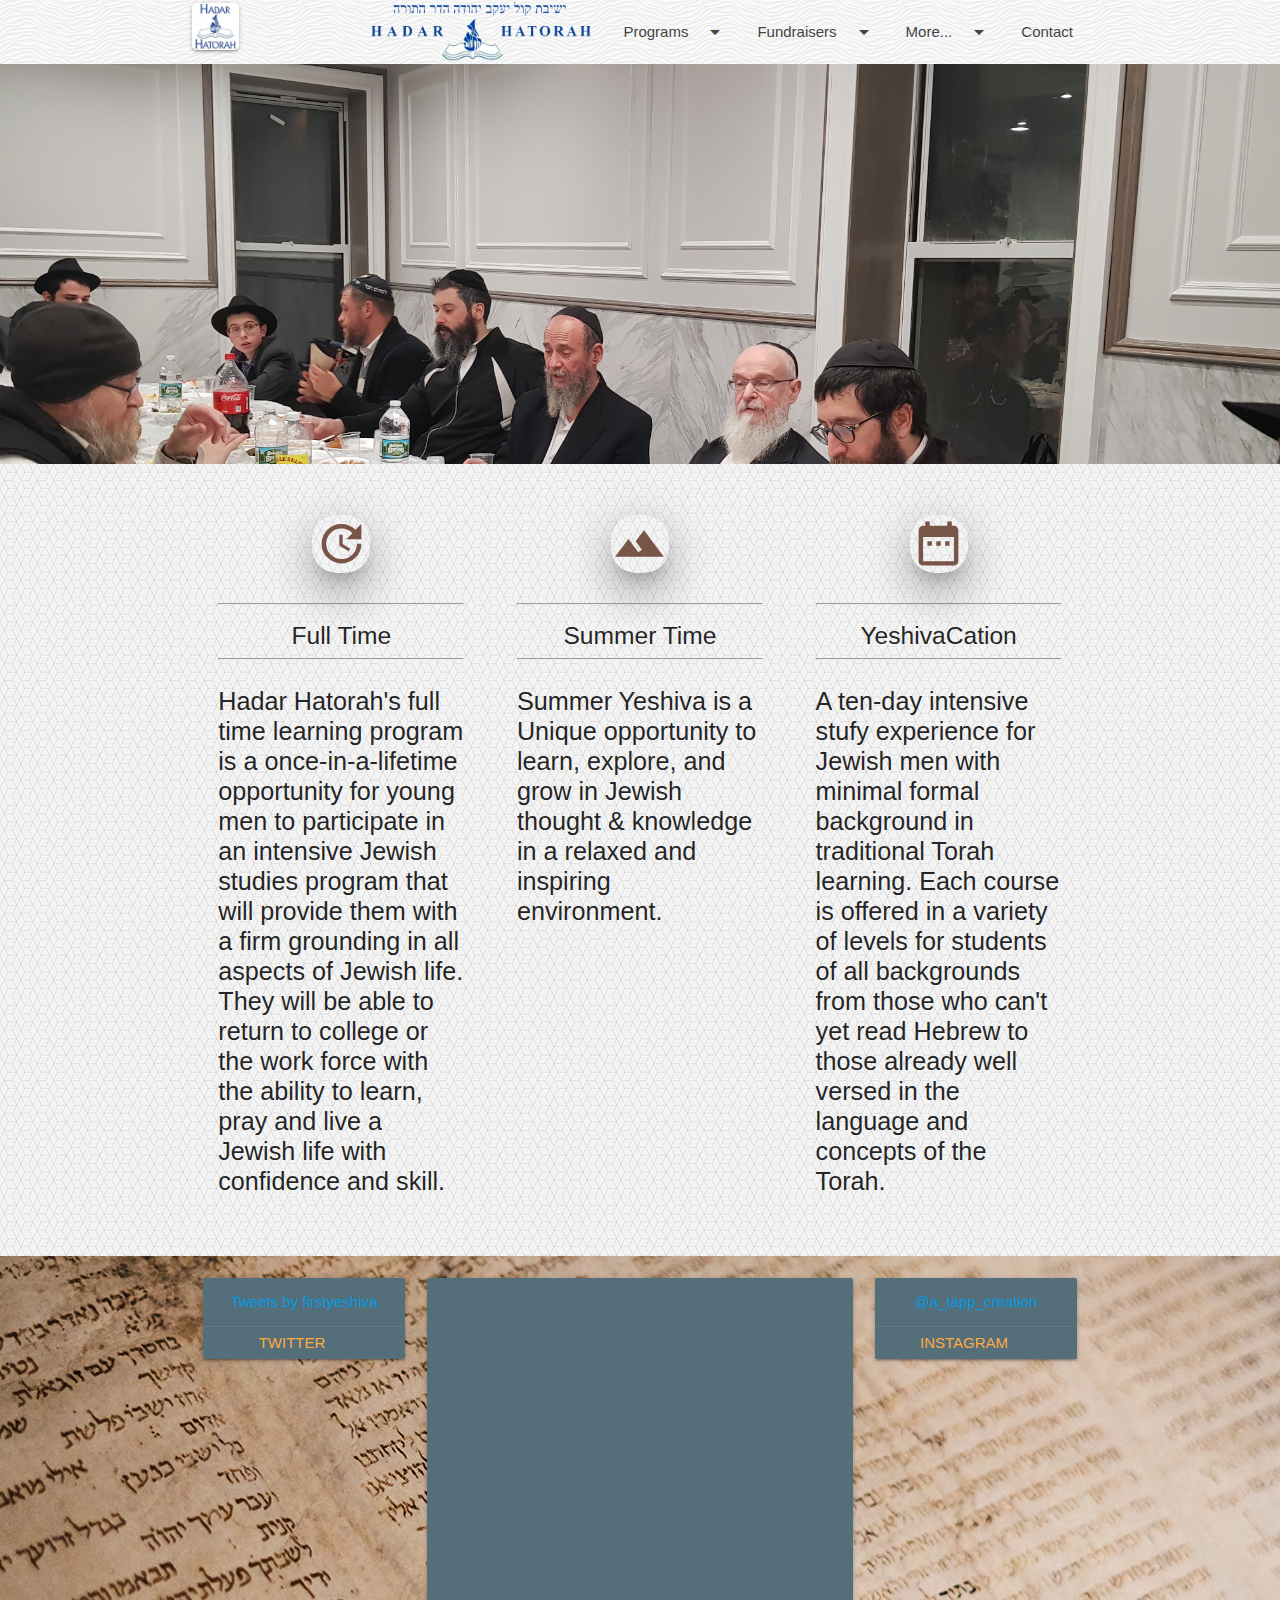
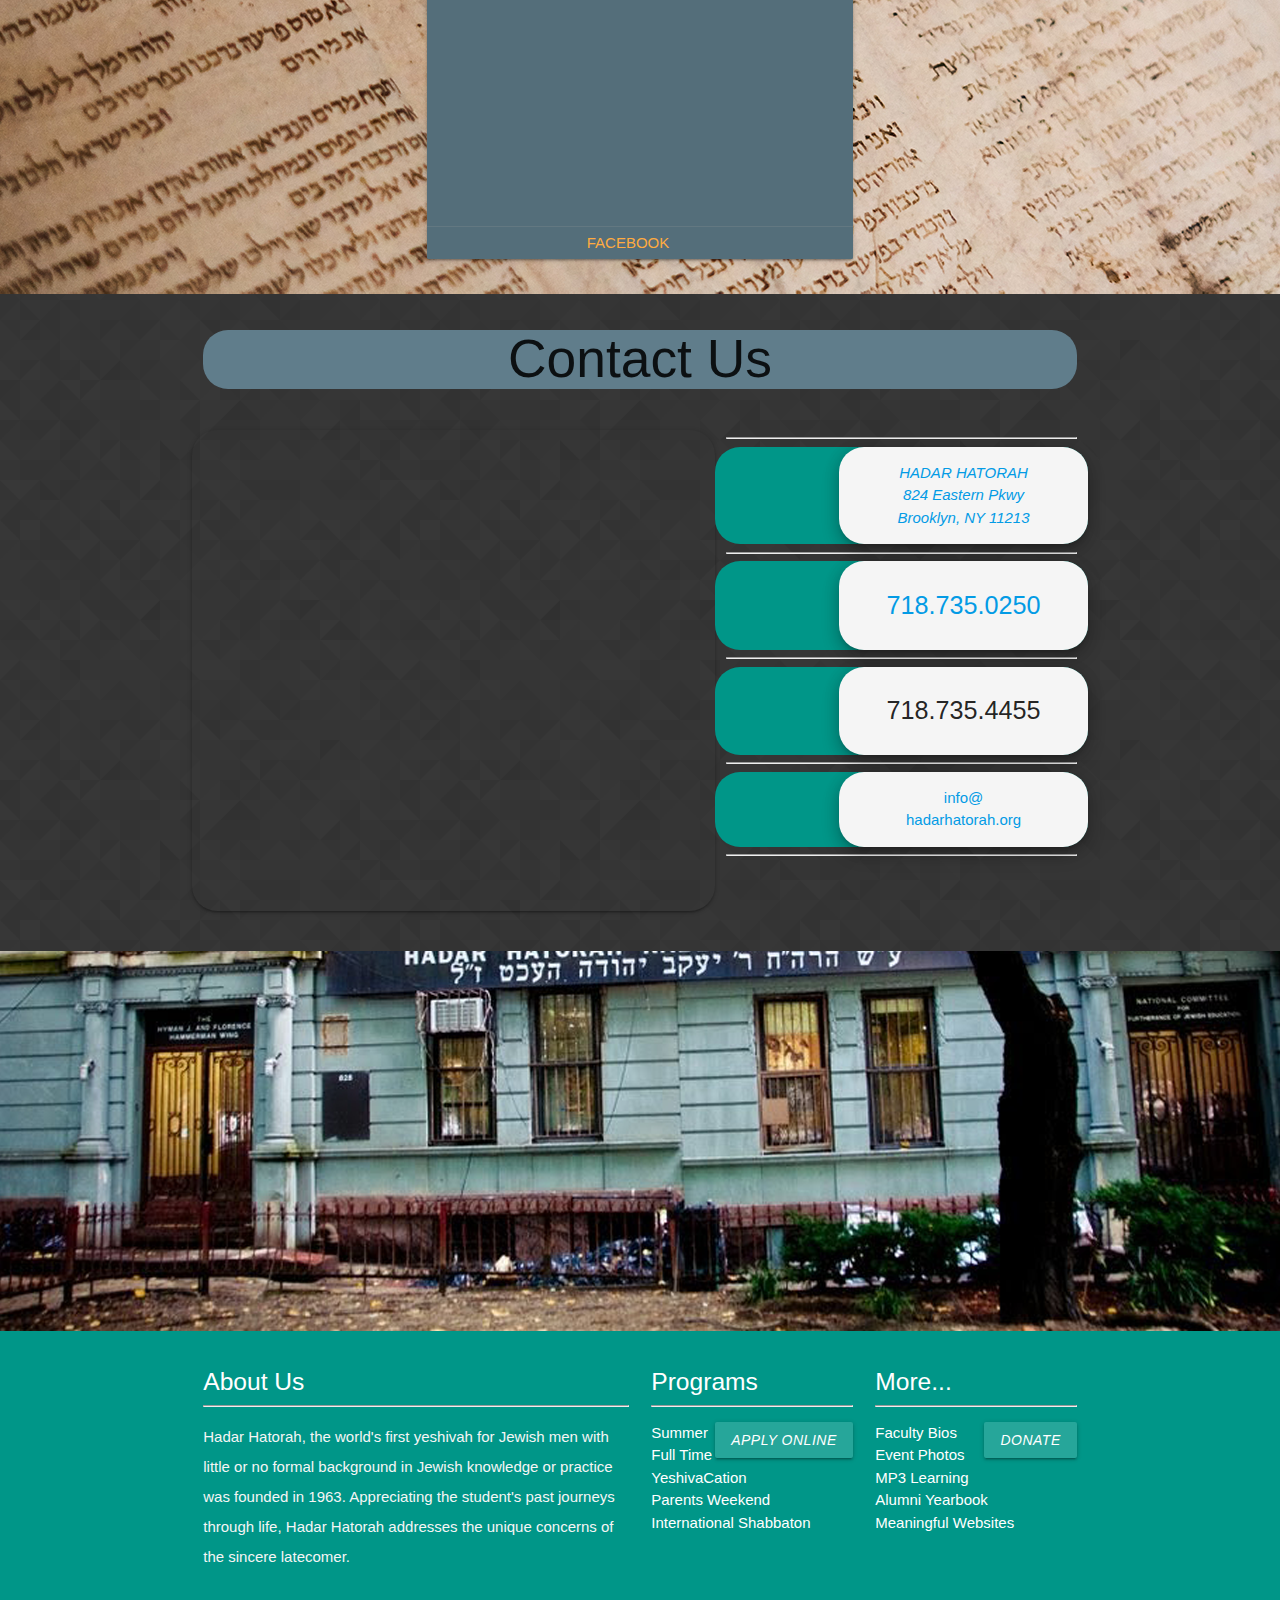
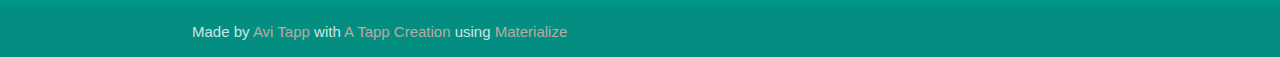
<file: index.html>
<!DOCTYPE html>
<html lang="en">

<head>
  <meta http-equiv="Content-Type" content="text/html; charset=UTF-8" />
  <meta name="viewport" content="width=device-width, initial-scale=1" />
  <title>ישיבת קול יעקב יהודה הדר התורה</title>

  <!-- CSS  -->
  <link href="https://fonts.googleapis.com/icon?family=Material+Icons" rel="stylesheet">
  <link href="css/materialize.css" type="text/css" rel="stylesheet" media="screen,projection" />
  <link href="css/index.css" type="text/css" rel="stylesheet" media="screen,projection" />
  <link rel="stylesheet" href="https://use.fontawesome.com/releases/v5.4.1/css/all.css" integrity="sha384-5sAR7xN1Nv6T6+dT2mhtzEpVJvfS3NScPQTrOxhwjIuvcA67KV2R5Jz6kr4abQsz" crossorigin="anonymous">
  <link rel="stylesheet" type="text/css" href="slick/slick.css" />
  <link rel="stylesheet" type="text/css" href="slick/slick-theme.css" />

  <!-- Favicon -->
  <link rel="apple-touch-icon" sizes="180x180" href="apple-touch-icon.png">
  <link rel="icon" type="image/png" sizes="32x32" href="favicon-32x32.png">
  <link rel="icon" type="image/png" sizes="194x194" href="favicon-194x194.png">
  <link rel="icon" type="image/png" sizes="192x192" href="android-chrome-192x192.png">
  <link rel="icon" type="image/png" sizes="16x16" href="favicon-16x16.png">
  <link rel="manifest" href="site.webmanifest">
  <link rel="mask-icon" href="safari-pinned-tab.svg" color="#5bbad5">
  <link rel="shortcut icon" href="favicon.ico">
  <meta name="apple-mobile-web-app-title" content="Hadar Hatorah">
  <meta name="application-name" content="Hadar Hatorah">
  <meta name="msapplication-TileColor" content="#da532c">
  <meta name="theme-color" content="#ffffff">
</head>

<body>
  <!-- Dropdown Programs -->
  <ul id="dropdown-programs" class="dropdown-content">
    <li><a href="programs.html#fullTime">Full Time</a></li>
    <li><a href="programs.html#summer">Summer</a></li>
    <li><a href="programs.html#yeshivacation">YeshivaCation</a></li>
    <li><a href="programs.html#shabbaton">International Shabbaton</a></li>
    <li><a href="programs.html#parents">Parents Weekend</a></li>
    <li><a href="programs.html#apply">Apply Online</a></li>
  </ul>
  <!-- Dropdown Fundraisers -->
  <ul id="dropdown-fundraisers" class="dropdown-content">
    <li><a href="#">Purim Raffle</a></li>
    <li><a href="#">Anniversary Dinner</a></li>
    <li><a href="#">Donate</a></li>
  </ul>
  <!-- Dropdown More... -->
  <ul id="dropdown-more" class="dropdown-content">
    <li><a href="#">Faculty Bios</a></li>
    <li><a href="#">Alumni Yearbook</a></li>
    <li><a href="#">Event Photos</a></li>
    <li><a href="#">Meaningful Websites</a></li>
    <li><a href="#">MP3 Learning</a></li>
  </ul>
  <!-- /Dropdown -->
  <nav class="white" role="navigation">
    <div class="nav-wrapper container">
      <a id="logo-container" href="#" class="brand-logo"><img class="z-depth-1" src="img/logo_sqr.jpg" style="height: 1.5em; border-radius: 10%; vertical-align: text-bottom"></a>
      <ul class="right hide-on-med-and-down">
        <li><a href="index.html"><img class="z-depth-0 plump" src="img/newBanner.png" style="display: block; width: 15em"></a></li>
        <li><a class="dropdown-trigger" href="#" data-target="dropdown-programs">Programs<i class="material-icons right">arrow_drop_down</i></a></li>
        <li><a class="dropdown-trigger" href="#" data-target="dropdown-fundraisers">Fundraisers<i class="material-icons right">arrow_drop_down</i></a></li>
        <li><a class="dropdown-trigger" href="#" data-target="dropdown-more">More...<i class="material-icons right">arrow_drop_down</i></a></li>
        <li><a href="#contact">Contact</a></li>
      </ul>

      <ul id="nav-mobile" class="collapsible sidenav black-text">
        <li>
          <div class="collapsible-header"><i class="material-icons">filter_drama</i>Home</div>
        </li>
        <li>
          <div class="collapsible-header"><i class="material-icons">place</i>Programs</div>
          <div class="collapsible-body"><a href="#"><span>Full Time</span></a></div>
          <div class="collapsible-body"><a href="#"><span>Summer</span></a></div>
          <div class="collapsible-body"><a href="#"><span>YeshivaCation</span></a></div>
          <div class="collapsible-body"><a href="#"><span>International Shabbaton</span></a></div>
          <div class="collapsible-body"><a href="#"><span>Parents Weekend</span></a></div>
          <div class="collapsible-body"><a href="#"><span>Apply Online</span></a></div>
        </li>
        <li>
          <div class="collapsible-header"><i class="material-icons">place</i>Fundraisers</div>
          <div class="collapsible-body"><a href="#"><span>Purim Raffle</span></a></div>
          <div class="collapsible-body"><a href="#"><span>Anniversary Dinner</span></a></div>
          <div class="collapsible-body"><a href="#"><span>Donate</span></a></div>
        </li>
        <li>
          <div class="collapsible-header"><i class="material-icons">place</i>More...</div>
          <div class="collapsible-body"><a href="#"><span>Faculty Bios</span></a></div>
          <div class="collapsible-body"><a href="#"><span>Alumni Yearbook</span></a></div>
          <div class="collapsible-body"><a href="#"><span>Event Photos</span></a></div>
          <div class="collapsible-body"><a href="#"><span>Meaningful Websites</span></a></div>
          <div class="collapsible-body"><a href="#"><span>MP3 Learning</span></a></div>
        </li>
        <li>
          <div class="collapsible-header"><i class="material-icons">whatshot</i>Contact</div>
        </li>
      </ul>
      <a href="#" data-target="nav-mobile" class="sidenav-trigger"><i class="material-icons">menu</i></a>
    </div>
  </nav>

  <div id="index-banner" class="parallax-container">
    <!--div class="section no-pad-bot">
      <div class="container">
        <br><br>
        <div class="row">
          <div class="col s12"><img style="width: 100%" class="header center z-depth-5 rounded plump" src="img/newBanner.png"></div>
        </div>
      </div>
    </div-->

    <div class="slider">
      <img src="img/slider01.jpg" />
      <img src="img/slider02.jpg" />
      <img src="img/slider03.jpg" />
      <img src="img/slider04.jpg" />
    </div>

  </div>

  <section id="mainContent">
    <div class="container">
      <div class="section">

        <!--   Icon Section   -->
        <div class="row">
          <div class="col s12 l4">
            <div class="icon-block">
              <h2 class="center brown-text"><i class="material-icons z-depth-5 rounded plump">update</i></h2>
              <hr>
              <h5 class="center">Full Time</h5>
              <hr>
              <p class="flow-text">Hadar Hatorah's full time learning program is a once-in-a-lifetime opportunity for young men to participate in an intensive Jewish studies program that will provide them with a firm grounding in all aspects of Jewish life. They will be able to return to college or the work force with the ability to learn, pray and live a Jewish life with confidence and skill.</p>
            </div>
          </div>

          <div class="col s12 l4">
            <div class="icon-block">
              <h2 class="center brown-text"><i class="material-icons z-depth-5 rounded plump">terrain</i></h2>
              <hr>
              <h5 class="center">Summer Time</h5>
              <hr>
              <p class="flow-text">Summer Yeshiva is a Unique opportunity to learn, explore, and grow in Jewish thought & knowledge in a relaxed and inspiring environment.</p>
            </div>
          </div>

          <div class="col s12 l4">
            <div class="icon-block">
              <h2 class="center brown-text"><i class="material-icons z-depth-5 rounded plump">date_range</i></h2>
              <hr>
              <h5 class="center">YeshivaCation</h5>
              <hr>
              <p class="flow-text">A ten-day intensive stufy experience for Jewish men with minimal formal background in traditional Torah learning. Each course is offered in a variety of levels for students of all backgrounds from those who can't yet read Hebrew to those already well versed in the language and concepts of the Torah.</p>
            </div>
          </div>
        </div>

      </div>
    </div>
  </section>


  <div class="parallax-container valign-wrapper">
    <div class="section no-pad-bot">
      <div class="container">
        <div class="row center">
          <div class="col s12 m3">
            <div class="card blue-grey darken-1">
              <div class="card-content">
                <a class="twitter-timeline" data-height="500" data-theme="dark" href="https://twitter.com/firstyeshiva?ref_src=twsrc%5Etfw">Tweets by firstyeshiva</a>
                <script async src="https://platform.twitter.com/widgets.js" charset="utf-8"></script>
              </div>
              <div class="card-action">
                <a href="#">TWITTER</a>
              </div>
            </div>
          </div>
          <div class="col s12 m6">
            <div class="card blue-grey darken-1">
              <div class="card-content">
                <iframe src="https://www.facebook.com/plugins/page.php?href=https%3A%2F%2Fwww.facebook.com%2FATappCreation%2F&tabs=timeline&width=340&height=500&small_header=false&adapt_container_width=true&hide_cover=false&show_facepile=true&appId=545402352281403" width="340" height="500" style="border:none;overflow:hidden" scrolling="no" frameborder="0" allowTransparency="true" allow="encrypted-media"></iframe>
              </div>
              <div class="card-action">
                <a href="#">FACEBOOK</a>
              </div>
            </div>
          </div>
          <div class="col s12 m3">
            <div class="card blue-grey darken-1">
              <div class="card-content">
                <!-- InstaWidget -->
                <a href="https://instawidget.net/v/user/a_tapp_creation" id="link-b2381eda99ddb8a9643f4eda96f17047992ddbfb98999bdf99b0f39a791140f9">@a_tapp_creation</a>
                <script src="https://instawidget.net/js/instawidget.js?u=b2381eda99ddb8a9643f4eda96f17047992ddbfb98999bdf99b0f39a791140f9&width=300px"></script>
              </div>
              <div class="card-action">
                <a href="#">INSTAGRAM</a>
              </div>
            </div>
          </div>
        </div>
      </div>
    </div>
    <div class="parallax"><img src="img/background2.png" alt="Unsplashed background img 2"></div>
  </div>

  <section id="contact">
    <div class="container">
      <div class="row">
        <div class="bg-dark col s12" style="text-align: center">
          <h2 class=" blue-grey section-heading text-uppercase rounded">Contact Us</h2>
        </div>
      </div>
      <div class="row">
        <div class="col s12 m7 z-depth-1 rounded">
          <iframe src="https://www.google.com/maps/embed?pb=!1m18!1m12!1m3!1d3701.8073954336146!2d-73.94111130852491!3d40.67004659669912!2m3!1f0!2f0!3f0!3m2!1i1024!2i768!4f13.1!3m3!1m2!1s0x89c25b7f47c370e7%3A0xad971f2c4d110d48!2sHadar+Hatorah!5e0!3m2!1sen!2sus!4v1539795719329" width="100%" height="475em" frameborder="0" style="border:0" allowfullscreen></iframe>
        </div>
        <div class="col s12 m5" style="text-align: center">
          <hr>
          <div class="row teal rounded" style="margin-bottom: 0"><span class=" col s12 m4" style="margin: 1em auto"><i class="fas fa-map-marked-alt fa-3x"></i></span><address><a href="https://goo.gl/maps/cZ6hrh11VgP2" class="col s12 m8 z-depth-3 rounded" style="background-color: whitesmoke; padding: 1em"><span style="text-transform: uppercase">Hadar Hatorah</span><br>824 Eastern Pkwy<br>Brooklyn, NY 11213</a></address></div>
          <hr>
          <div class="row teal rounded" style="margin-bottom: 0"><span class=" col s12 m4" style="margin: 1em auto"><i class="fas fa-mobile-alt col s12 fa-3x"></i></span><a href="tel:+17187350250" class="col s12 m8 z-depth-3 rounded flow-text" style="background-color: whitesmoke; padding: 1em">718.735.0250</a></div>
          <hr>
          <div class="row teal rounded" style="margin-bottom: 0"><span class=" col s12 m4" style="margin: 1em auto"><i class="fas fa-fax col s12 fa-3x"></i></span><span class="col s12 m8 z-depth-3 rounded flow-text" style="background-color: whitesmoke; padding: 1em">718.735.4455</span></div>
          <hr>
          <div class="row teal rounded" style="margin-bottom: 0"><span class=" col s12 m4" style="margin: 1em auto"><i class="fas fa-envelope col s12 fa-3x"></i></span><a href="mailto:info@hadarhatorah.org" class="col s12 m8 z-depth-3 rounded" style="background-color: whitesmoke; padding: 1em">info@<br>hadarhatorah.org</a></div>
          <hr>
        </div>
      </div>

      <div class="row">

      </div>
    </div>
  </section>


  <div class="parallax-container valign-wrapper">
    <div class="section no-pad-bot">
      <div class="container">
        <div class="row center">
          <h5 class="header col s12 light">&nbsp;</h5>
        </div>
      </div>
    </div>
    <div class="parallax"><img src="img/Hadar-HaTorah-Rabbinical-Seminary.png" alt="Unsplashed background img 3"></div>
  </div>

  <footer class="page-footer teal">
    <div class="container">
      <div class="row">
        <div class="col l6 s12">
          <h5 class="white-text">About Us</h5>
          <hr>
          <p class="grey-text text-lighten-4">Hadar Hatorah, the world's first yeshivah for Jewish men with little or no formal background in Jewish knowledge or practice was founded in 1963. Appreciating the student's past journeys through life, Hadar Hatorah addresses the unique concerns of the sincere latecomer.</p>
        </div>
        <div class="col l3 s12">
          <h5 class="white-text">Programs</h5>
          <hr>
          <ul>
            <li><a class="white-text right btn" href="#!"><strong><em>Apply Online</em></strong></a></li>
            <li><a class="white-text" href="#!">Summer</a></li>
            <li><a class="white-text" href="#!">Full Time</a></li>

            <li><a class="white-text" href="#!">YeshivaCation</a></li>

            <li><a class="white-text" href="#!">Parents Weekend</a></li>
            <li><a class="white-text" href="#!">International Shabbaton</a></li>
          </ul>
        </div>
        <div class="col l3 s12">
          <h5 class="white-text">More...</h5>
          <hr>
          <ul>
            <li><a class="white-text right btn" href="#!"><strong><em>Donate</em></strong></a></li>
            <li><a class="white-text" href="#!">Faculty Bios</a></li>
            <li><a class="white-text" href="#!">Event Photos</a></li>
            <li><a class="white-text" href="#!">MP3 Learning</a></li>
            <li><a class="white-text" href="#!">Alumni Yearbook</a></li>
            <li><a class="white-text" href="#!">Meaningful Websites</a></li>

          </ul>
        </div>
      </div>
    </div>
    <div class="footer-copyright">
      <div class="container">
        Made by <a class="brown-text text-lighten-3" href="http://www.AndrewTapp.com">Avi Tapp</a>
        with <a class="brown-text text-lighten-3" href="https://www.ATappCreation.com">A Tapp Creation</a>
        using <a class="brown-text text-lighten-3" href="http://materializecss.com">Materialize</a>
      </div>
    </div>
  </footer>


  <!--  Scripts-->
  <script src="http://code.jquery.com/jquery-2.2.4.min.js"></script>
  <script src="js/materialize.js"></script>
  <script type="text/javascript" src="slick/slick.js"></script>
  <script src="js/init.js"></script>

</body>

</html>
</file>
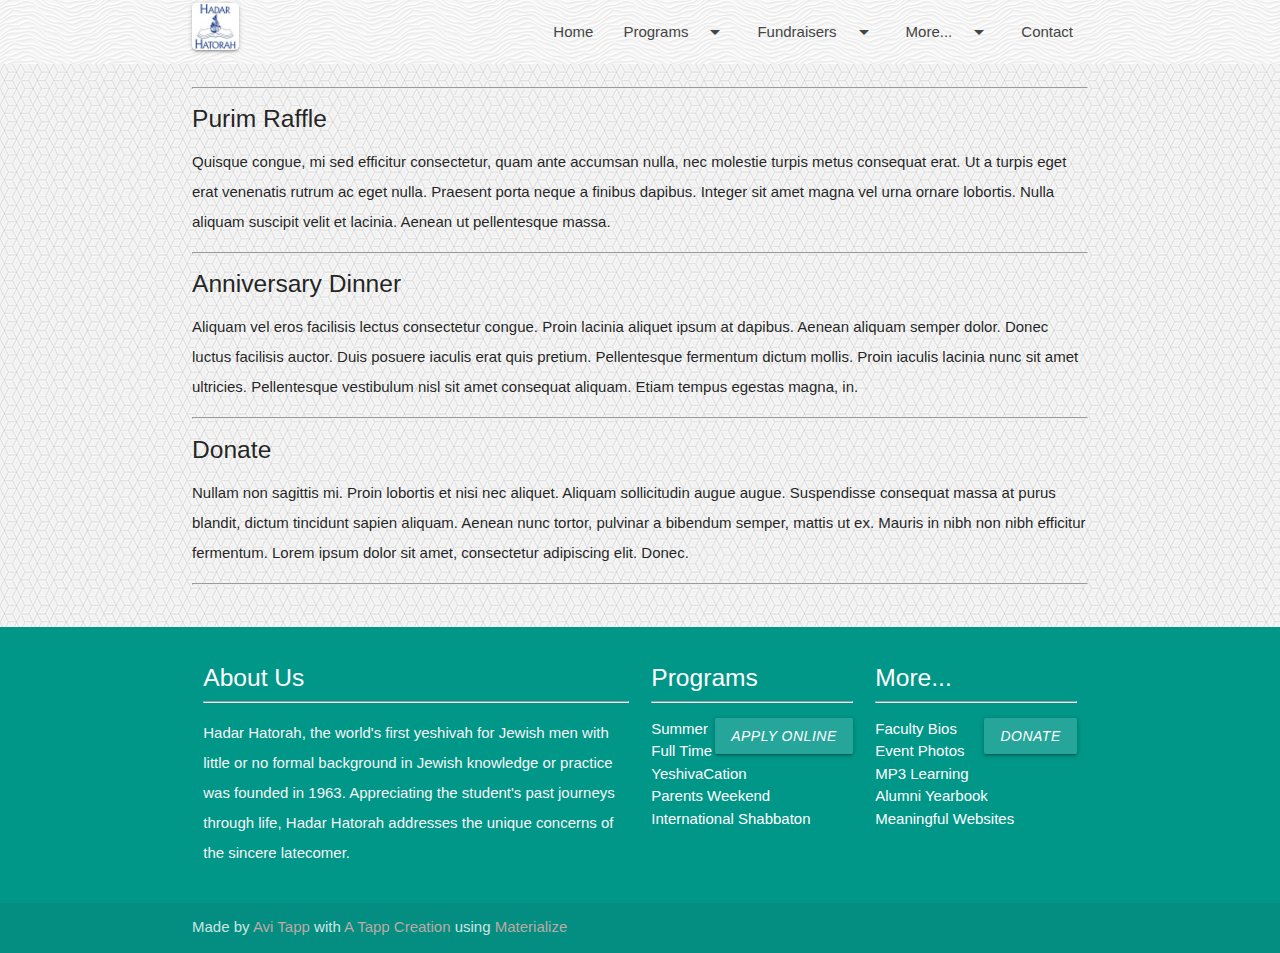
<file: fundraisers.html>
<!DOCTYPE html>
<html lang="en">

<head>
  <meta http-equiv="Content-Type" content="text/html; charset=UTF-8" />
  <meta name="viewport" content="width=device-width, initial-scale=1" />
  <title>ישיבת קול יעקב יהודה הדר התורה</title>

  <!-- CSS  -->
  <link href="https://fonts.googleapis.com/icon?family=Material+Icons" rel="stylesheet">
  <link href="css/materialize.css" type="text/css" rel="stylesheet" media="screen,projection" />
  <link href="css/fundraisers.css" type="text/css" rel="stylesheet" media="screen,projection" />
  <link rel="stylesheet" href="https://use.fontawesome.com/releases/v5.4.1/css/all.css" integrity="sha384-5sAR7xN1Nv6T6+dT2mhtzEpVJvfS3NScPQTrOxhwjIuvcA67KV2R5Jz6kr4abQsz" crossorigin="anonymous">

  <!-- Favicon -->
  <link rel="apple-touch-icon" sizes="180x180" href="apple-touch-icon.png">
  <link rel="icon" type="image/png" sizes="32x32" href="favicon-32x32.png">
  <link rel="icon" type="image/png" sizes="194x194" href="favicon-194x194.png">
  <link rel="icon" type="image/png" sizes="192x192" href="android-chrome-192x192.png">
  <link rel="icon" type="image/png" sizes="16x16" href="favicon-16x16.png">
  <link rel="manifest" href="site.webmanifest">
  <link rel="mask-icon" href="safari-pinned-tab.svg" color="#5bbad5">
  <link rel="shortcut icon" href="favicon.ico">
  <meta name="apple-mobile-web-app-title" content="Hadar Hatorah">
  <meta name="application-name" content="Hadar Hatorah">
  <meta name="msapplication-TileColor" content="#da532c">
  <meta name="theme-color" content="#ffffff">
</head>
<!--
***THINGS TO DO***

(_) Write descriptions for:
      (_) Summer Program
      (_) YeshivaCation
      (_) International Shabbaton
      (_) Parents Weekend

***\/\/\/\/\/***
-->

<body>
  <!-- Dropdown Programs -->
  <ul id="dropdown-programs" class="dropdown-content">
    <li><a href="#fullTime">Full Time</a></li>
    <li><a href="#summer">Summer</a></li>
    <li><a href="#yeshivacation">YeshivaCation</a></li>
    <li><a href="#shabbaton">International Shabbaton</a></li>
    <li><a href="#parents">Parents Weekend</a></li>
    <li><a href="#apply">Apply Online</a></li>
  </ul>
  <!-- Dropdown Fundraisers -->
  <ul id="dropdown-fundraisers" class="dropdown-content">
    <li><a href="#">Purim Raffle</a></li>
    <li><a href="#">Anniversary Dinner</a></li>
    <li><a href="#">Donate</a></li>
  </ul>
  <!-- Dropdown More... -->
  <ul id="dropdown-more" class="dropdown-content">
    <li><a href="#">Faculty Bios</a></li>
    <li><a href="#">Alumni Yearbook</a></li>
    <li><a href="#">Event Photos</a></li>
    <li><a href="#">Meaningful Websites</a></li>
    <li><a href="#">MP3 Learning</a></li>
  </ul>
  <!-- /Dropdown -->
  <nav class="white" role="navigation">
    <div class="nav-wrapper container">
      <a id="logo-container" href="#" class="brand-logo"><img class="z-depth-1" src="img/logo_sqr.jpg" style="height: 1.5em; border-radius: 10%; vertical-align: text-bottom"></a>
      <ul class="right hide-on-med-and-down">
        <li><a href="index.html">Home</a></li>
        <li><a class="dropdown-trigger" href="#" data-target="dropdown-programs">Programs<i class="material-icons right">arrow_drop_down</i></a></li>
        <li><a class="dropdown-trigger" href="#" data-target="dropdown-fundraisers">Fundraisers<i class="material-icons right">arrow_drop_down</i></a></li>
        <li><a class="dropdown-trigger" href="#" data-target="dropdown-more">More...<i class="material-icons right">arrow_drop_down</i></a></li>
        <li><a href="index.html#contact">Contact</a></li>
      </ul>

      <ul id="nav-mobile" class="collapsible sidenav black-text">
        <li>
          <div class="collapsible-header"><i class="material-icons">filter_drama</i>Home</div>
        </li>
        <li>
          <div class="collapsible-header"><i class="material-icons">place</i>Programs</div>
          <div class="collapsible-body"><a href="#fullTime"><span>Full Time</span></a></div>
          <div class="collapsible-body"><a href="#summer"><span>Summer</span></a></div>
          <div class="collapsible-body"><a href="#yeshivacation"><span>YeshivaCation</span></a></div>
          <div class="collapsible-body"><a href="#shabbaton"><span>International Shabbaton</span></a></div>
          <div class="collapsible-body"><a href="#parents"><span>Parents Weekend</span></a></div>
          <div class="collapsible-body"><a href="#apply"><span>Apply Online</span></a></div>
        </li>
        <li>
          <div class="collapsible-header"><i class="material-icons">place</i>Fundraisers</div>
          <div class="collapsible-body"><a href="#"><span>Purim Raffle</span></a></div>
          <div class="collapsible-body"><a href="#"><span>Anniversary Dinner</span></a></div>
          <div class="collapsible-body"><a href="#"><span>Donate</span></a></div>
        </li>
        <li>
          <div class="collapsible-header"><i class="material-icons">place</i>More...</div>
          <div class="collapsible-body"><a href="#"><span>Faculty Bios</span></a></div>
          <div class="collapsible-body"><a href="#"><span>Alumni Yearbook</span></a></div>
          <div class="collapsible-body"><a href="#"><span>Event Photos</span></a></div>
          <div class="collapsible-body"><a href="#"><span>Meaningful Websites</span></a></div>
          <div class="collapsible-body"><a href="#"><span>MP3 Learning</span></a></div>
        </li>
        <li>
          <div class="collapsible-header"><i class="material-icons">whatshot</i>Contact</div>
        </li>
      </ul>
      <a href="#" data-target="nav-mobile" class="sidenav-trigger"><i class="material-icons">menu</i></a>
    </div>
  </nav>
  <section id="mainContent">
    <div class="container">
      <div class="section">
        <!-- Main Content -->
        <div class="row">
          <hr>

          <section id="raffle">
            <h5>Purim Raffle</h5>
            <p>Quisque congue, mi sed efficitur consectetur, quam ante accumsan nulla, nec molestie turpis metus consequat erat. Ut a turpis eget erat venenatis rutrum ac eget nulla. Praesent porta neque a finibus dapibus. Integer sit amet magna vel urna ornare lobortis. Nulla aliquam suscipit velit et lacinia. Aenean ut pellentesque massa.</p>
            <hr>
          </section>

          <section id="dinner">
            <h5>Anniversary Dinner</h5>
            <p>Aliquam vel eros facilisis lectus consectetur congue. Proin lacinia aliquet ipsum at dapibus. Aenean aliquam semper dolor. Donec luctus facilisis auctor. Duis posuere iaculis erat quis pretium. Pellentesque fermentum dictum mollis. Proin iaculis lacinia nunc sit amet ultricies. Pellentesque vestibulum nisl sit amet consequat aliquam. Etiam tempus egestas magna, in.</p>
            <hr>
          </section>

          <section id="donate">
            <h5>Donate</h5>
            <p>Nullam non sagittis mi. Proin lobortis et nisi nec aliquet. Aliquam sollicitudin augue augue. Suspendisse consequat massa at purus blandit, dictum tincidunt sapien aliquam. Aenean nunc tortor, pulvinar a bibendum semper, mattis ut ex. Mauris in nibh non nibh efficitur fermentum. Lorem ipsum dolor sit amet, consectetur adipiscing elit. Donec.</p>
            <hr>
          </section>
        </div>
      </div>
    </div>
  </section>

  <footer class="page-footer teal">
    <div class="container">
      <div class="row">
        <div class="col l6 s12">
          <h5 class="white-text">About Us</h5>
          <hr>
          <p class="grey-text text-lighten-4">Hadar Hatorah, the world's first yeshivah for Jewish men with little or no formal background in Jewish knowledge or practice was founded in 1963. Appreciating the student's past journeys through life, Hadar Hatorah addresses the unique concerns of the sincere latecomer.</p>
        </div>
        <div class="col l3 s12">
          <h5 class="white-text">Programs</h5>
          <hr>
          <ul>
            <li><a class="white-text right btn" href="#!"><strong><em>Apply Online</em></strong></a></li>
            <li><a class="white-text" href="#!">Summer</a></li>
            <li><a class="white-text" href="#!">Full Time</a></li>

            <li><a class="white-text" href="#!">YeshivaCation</a></li>

            <li><a class="white-text" href="#!">Parents Weekend</a></li>
            <li><a class="white-text" href="#!">International Shabbaton</a></li>
          </ul>
        </div>
        <div class="col l3 s12">
          <h5 class="white-text">More...</h5>
          <hr>
          <ul>
            <li><a class="white-text right btn" href="#!"><strong><em>Donate</em></strong></a></li>
            <li><a class="white-text" href="#!">Faculty Bios</a></li>
            <li><a class="white-text" href="#!">Event Photos</a></li>
            <li><a class="white-text" href="#!">MP3 Learning</a></li>
            <li><a class="white-text" href="#!">Alumni Yearbook</a></li>
            <li><a class="white-text" href="#!">Meaningful Websites</a></li>

          </ul>
        </div>
      </div>
    </div>
    <div class="footer-copyright">
      <div class="container">
        Made by <a class="brown-text text-lighten-3" href="http://www.AndrewTapp.com">Avi Tapp</a>
        with <a class="brown-text text-lighten-3" href="https://www.ATappCreation.com">A Tapp Creation</a>
        using <a class="brown-text text-lighten-3" href="http://materializecss.com">Materialize</a>
      </div>
    </div>
  </footer>


  <!--  Scripts-->
  <script src="http://code.jquery.com/jquery-2.2.4.min.js"></script>
  <script src="js/materialize.js"></script>
  <script src="js/init.js"></script>

</body>

</html>
</file>
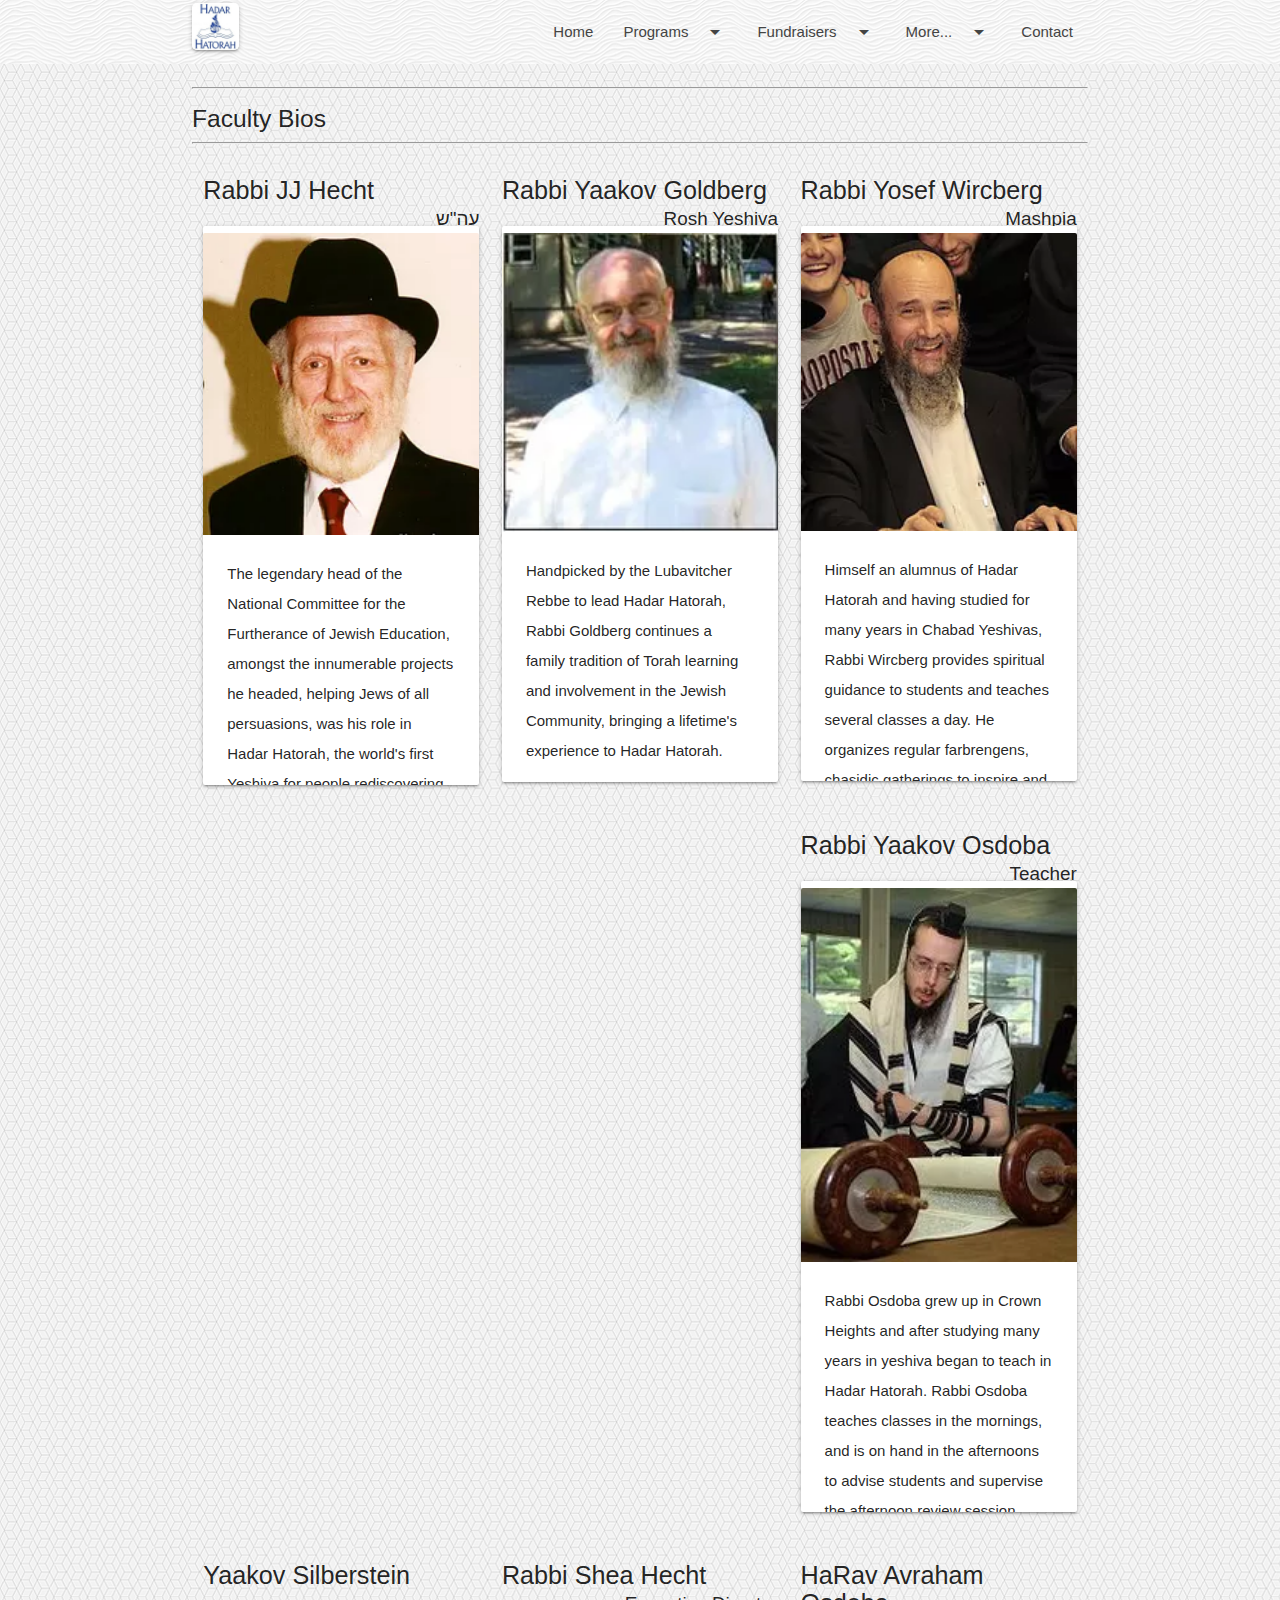
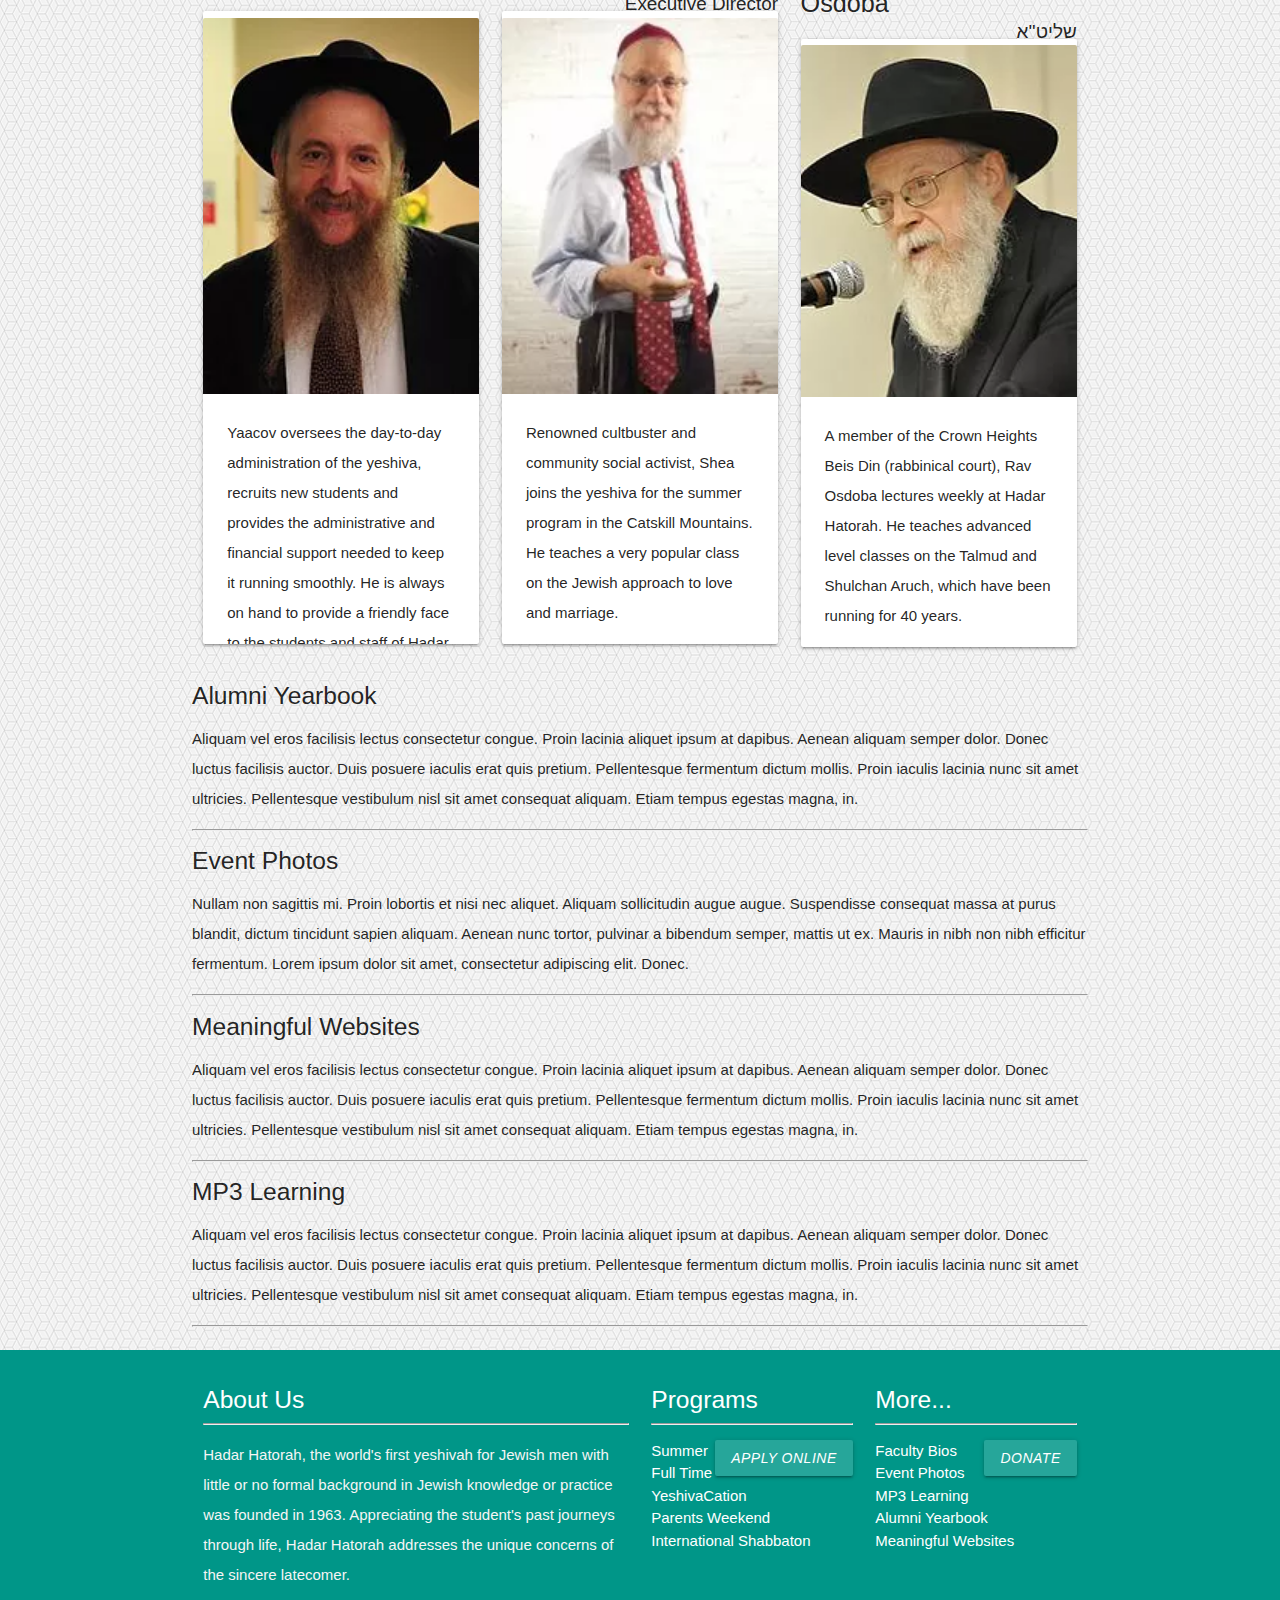
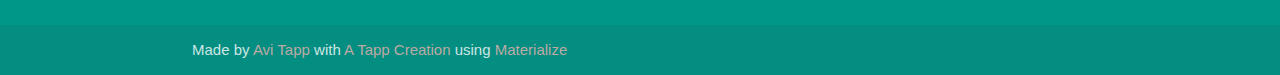
<file: more.html>
<!DOCTYPE html>
<html lang="en">

<head>
  <meta http-equiv="Content-Type" content="text/html; charset=UTF-8" />
  <meta name="viewport" content="width=device-width, initial-scale=1" />
  <title>ישיבת קול יעקב יהודה הדר התורה</title>

  <!-- CSS  -->
  <link href="https://fonts.googleapis.com/icon?family=Material+Icons" rel="stylesheet">
  <link href="css/materialize.css" type="text/css" rel="stylesheet" media="screen,projection" />
  <link href="css/more.css" type="text/css" rel="stylesheet" media="screen,projection" />
  <link rel="stylesheet" href="https://use.fontawesome.com/releases/v5.4.1/css/all.css" integrity="sha384-5sAR7xN1Nv6T6+dT2mhtzEpVJvfS3NScPQTrOxhwjIuvcA67KV2R5Jz6kr4abQsz" crossorigin="anonymous">

  <!-- Favicon -->
  <link rel="apple-touch-icon" sizes="180x180" href="apple-touch-icon.png">
  <link rel="icon" type="image/png" sizes="32x32" href="favicon-32x32.png">
  <link rel="icon" type="image/png" sizes="194x194" href="favicon-194x194.png">
  <link rel="icon" type="image/png" sizes="192x192" href="android-chrome-192x192.png">
  <link rel="icon" type="image/png" sizes="16x16" href="favicon-16x16.png">
  <link rel="manifest" href="site.webmanifest">
  <link rel="mask-icon" href="safari-pinned-tab.svg" color="#5bbad5">
  <link rel="shortcut icon" href="favicon.ico">
  <meta name="apple-mobile-web-app-title" content="Hadar Hatorah">
  <meta name="application-name" content="Hadar Hatorah">
  <meta name="msapplication-TileColor" content="#da532c">
  <meta name="theme-color" content="#ffffff">
</head>
<!--
***THINGS TO DO***

(_) Write descriptions for:
      (_) Summer Program
      (_) YeshivaCation
      (_) International Shabbaton
      (_) Parents Weekend

***\/\/\/\/\/***
-->

<body>
  <!-- Dropdown Programs -->
  <ul id="dropdown-programs" class="dropdown-content">
    <li><a href="#fullTime">Full Time</a></li>
    <li><a href="#summer">Summer</a></li>
    <li><a href="#yeshivacation">YeshivaCation</a></li>
    <li><a href="#shabbaton">International Shabbaton</a></li>
    <li><a href="#parents">Parents Weekend</a></li>
    <li><a href="#apply">Apply Online</a></li>
  </ul>
  <!-- Dropdown Fundraisers -->
  <ul id="dropdown-fundraisers" class="dropdown-content">
    <li><a href="#">Purim Raffle</a></li>
    <li><a href="#">Anniversary Dinner</a></li>
    <li><a href="#">Donate</a></li>
  </ul>
  <!-- Dropdown More... -->
  <ul id="dropdown-more" class="dropdown-content">
    <li><a href="#">Faculty Bios</a></li>
    <li><a href="#">Alumni Yearbook</a></li>
    <li><a href="#">Event Photos</a></li>
    <li><a href="#">Meaningful Websites</a></li>
    <li><a href="#">MP3 Learning</a></li>
  </ul>
  <!-- /Dropdown -->
  <nav class="white" role="navigation">
    <div class="nav-wrapper container">
      <a id="logo-container" href="#" class="brand-logo"><img class="z-depth-1" src="img/logo_sqr.jpg" style="height: 1.5em; border-radius: 10%; vertical-align: text-bottom"></a>
      <ul class="right hide-on-med-and-down">
        <li><a href="index.html">Home</a></li>
        <li><a class="dropdown-trigger" href="#" data-target="dropdown-programs">Programs<i class="material-icons right">arrow_drop_down</i></a></li>
        <li><a class="dropdown-trigger" href="#" data-target="dropdown-fundraisers">Fundraisers<i class="material-icons right">arrow_drop_down</i></a></li>
        <li><a class="dropdown-trigger" href="#" data-target="dropdown-more">More...<i class="material-icons right">arrow_drop_down</i></a></li>
        <li><a href="index.html#contact">Contact</a></li>
      </ul>

      <ul id="nav-mobile" class="collapsible sidenav black-text">
        <li>
          <div class="collapsible-header"><i class="material-icons">filter_drama</i>Home</div>
        </li>
        <li>
          <div class="collapsible-header"><i class="material-icons">place</i>Programs</div>
          <div class="collapsible-body"><a href="#fullTime"><span>Full Time</span></a></div>
          <div class="collapsible-body"><a href="#summer"><span>Summer</span></a></div>
          <div class="collapsible-body"><a href="#yeshivacation"><span>YeshivaCation</span></a></div>
          <div class="collapsible-body"><a href="#shabbaton"><span>International Shabbaton</span></a></div>
          <div class="collapsible-body"><a href="#parents"><span>Parents Weekend</span></a></div>
          <div class="collapsible-body"><a href="#apply"><span>Apply Online</span></a></div>
        </li>
        <li>
          <div class="collapsible-header"><i class="material-icons">place</i>Fundraisers</div>
          <div class="collapsible-body"><a href="#"><span>Purim Raffle</span></a></div>
          <div class="collapsible-body"><a href="#"><span>Anniversary Dinner</span></a></div>
          <div class="collapsible-body"><a href="#"><span>Donate</span></a></div>
        </li>
        <li>
          <div class="collapsible-header"><i class="material-icons">place</i>More...</div>
          <div class="collapsible-body"><a href="#"><span>Faculty Bios</span></a></div>
          <div class="collapsible-body"><a href="#"><span>Alumni Yearbook</span></a></div>
          <div class="collapsible-body"><a href="#"><span>Event Photos</span></a></div>
          <div class="collapsible-body"><a href="#"><span>Meaningful Websites</span></a></div>
          <div class="collapsible-body"><a href="#"><span>MP3 Learning</span></a></div>
        </li>
        <li>
          <div class="collapsible-header"><i class="material-icons">whatshot</i>Contact</div>
        </li>
      </ul>
      <a href="#" data-target="nav-mobile" class="sidenav-trigger"><i class="material-icons">menu</i></a>
    </div>
  </nav>
  <section id="mainContent">
    <div class="container">
      <div class="section">
        <!-- Main Content -->

        <hr>



        <section id="bios">
          <div class="row">
            <h5>Faculty Bios</h5>
            <!-- JJ Hecht -->
            <div class="col s12 m4">
              <h2 class="header flow-text">Rabbi JJ Hecht<br><small>עה"ש</small></h2>
              <div class="card">
                <div class="card-image">
                  <img src="img/jjHecht.webp">
                </div>
                <div class="card-stacked">
                  <div class="card-content">
                    <p>The legendary head of the National Committee for the Furtherance of Jewish Education, amongst the innumerable projects he headed, helping Jews of all persuasions, was his role in Hadar Hatorah, the world's first Yeshiva for people rediscovering their Jewish roots. Together with its' beloved founder, Rabbi Yisroel Jacobson, obm, JJ played a pivotal role in the Yeshiva which was renamed Yeshivas Kol Yaakov Yehudah - Hadar Hatorah in recognition of his efforts and devotion to the Yeshiva and its students.</p>
                  </div>
                </div>
              </div>
            </div>
            <!-- Goldberg -->
            <div class="col s12 m4">
              <h2 class="header flow-text">Rabbi Yaakov Goldberg<br><small>Rosh Yeshiva</small></h2>
              <div class="card">
                <div class="card-image">
                  <img src="img/yaakovGoldberg.webp">
                </div>
                <div class="card-stacked">
                  <div class="card-content">
                    <p>Handpicked by the Lubavitcher Rebbe to lead Hadar Hatorah, Rabbi Goldberg continues a family tradition of Torah learning and involvement in the Jewish Community, bringing a lifetime's experience to Hadar Hatorah.</p>
                  </div>
                </div>
              </div>
            </div>
            <!-- Wircberg -->
            <div class="col s12 m4">
              <h2 class="header flow-text">Rabbi Yosef Wircberg<br><small>Mashpia</small></h2>
              <div class="card">
                <div class="card-image">
                  <img src="img/yosefWircberg.webp">
                </div>
                <div class="card-stacked">
                  <div class="card-content">
                    <p>Himself an alumnus of Hadar Hatorah and having studied for many years in Chabad Yeshivas, Rabbi Wircberg provides spiritual guidance to students and teaches several classes a day. He organizes regular farbrengens, chasidic gatherings to inspire and foster a warm atmosphere between all members of the Yeshiva.</p>
                  </div>
                </div>
              </div>
            </div>
            <!-- Osdoba -->
            <div class="col s12 m4">
              <h2 class="header flow-text">Rabbi Yaakov Osdoba <br><small>Teacher</small></h2>
              <div class="card">
                <div class="card-image">
                  <img src="img/yaakovOsdoba.webp">
                </div>
                <div class="card-stacked">
                  <div class="card-content">
                    <p>Rabbi Osdoba grew up in Crown Heights and after studying many years in yeshiva began to teach in Hadar Hatorah. Rabbi Osdoba teaches classes in the mornings, and is on hand in the afternoons to advise students and supervise the afternoon review session.</p>
                  </div>
                </div>
              </div>
            </div>
            <!-- Silberstein -->
            <div class="col s12 m4">
              <h2 class="header flow-text">Yaakov Silberstein<br><small>&nbsp;</small></h2>
              <div class="card">
                <div class="card-image">
                  <img src="img/yaakovSilberstein.webp">
                </div>
                <div class="card-stacked">
                  <div class="card-content">
                    <p>Yaacov oversees the day-to-day administration of the yeshiva, recruits new students and provides the administrative and financial support needed to keep it running smoothly. He is always on hand to provide a friendly face to the students and staff of Hadar Hatorah.</p>
                  </div>
                </div>
              </div>
            </div>
            <!-- Shea Hecht -->
            <div class="col s12 m4">
              <h2 class="header flow-text">Rabbi Shea Hecht<br><small>Executive Director</small></h2>
              <div class="card">
                <div class="card-image">
                  <img src="img/sheaHecht.webp">
                </div>
                <div class="card-stacked">
                  <div class="card-content">
                    <p>Renowned cultbuster and community social activist, Shea joins the yeshiva for the summer program in the Catskill Mountains. He teaches a very popular class on the Jewish approach to love and marriage.</p>
                  </div>
                </div>
              </div>
            </div>
            <!-- HaRav Osdoba -->
            <div class="col s12 m4">
              <h2 class="header flow-text">HaRav Avraham Osdoba<br><small>שליט''א</small></h2>
              <div class="card">
                <div class="card-image">
                  <img src="img/avrahamOsdoba.webp">
                </div>
                <div class="card-stacked">
                  <div class="card-content">
                    <p>A member of the Crown Heights Beis Din (rabbinical court), Rav Osdoba lectures weekly at Hadar Hatorah. He teaches advanced level classes on the Talmud and Shulchan Aruch, which have been running for 40 years.</p>
                  </div>
                </div>
              </div>
            </div>
            <hr>
          </div>
        </section>



        <section id="alumni">
          <h5>Alumni Yearbook</h5>
          <p>Aliquam vel eros facilisis lectus consectetur congue. Proin lacinia aliquet ipsum at dapibus. Aenean aliquam semper dolor. Donec luctus facilisis auctor. Duis posuere iaculis erat quis pretium. Pellentesque fermentum dictum mollis. Proin iaculis lacinia nunc sit amet ultricies. Pellentesque vestibulum nisl sit amet consequat aliquam. Etiam tempus egestas magna, in.</p>
          <hr>
        </section>

        <section id="photos">
          <h5>Event Photos</h5>
          <p>Nullam non sagittis mi. Proin lobortis et nisi nec aliquet. Aliquam sollicitudin augue augue. Suspendisse consequat massa at purus blandit, dictum tincidunt sapien aliquam. Aenean nunc tortor, pulvinar a bibendum semper, mattis ut ex. Mauris in nibh non nibh efficitur fermentum. Lorem ipsum dolor sit amet, consectetur adipiscing elit. Donec.</p>
          <hr>
        </section>

        <section id="websites">
          <h5>Meaningful Websites</h5>
          <p>Aliquam vel eros facilisis lectus consectetur congue. Proin lacinia aliquet ipsum at dapibus. Aenean aliquam semper dolor. Donec luctus facilisis auctor. Duis posuere iaculis erat quis pretium. Pellentesque fermentum dictum mollis. Proin iaculis lacinia nunc sit amet ultricies. Pellentesque vestibulum nisl sit amet consequat aliquam. Etiam tempus egestas magna, in.</p>
          <hr>
        </section>

        <section id="learning">
          <h5>MP3 Learning</h5>
          <p>Aliquam vel eros facilisis lectus consectetur congue. Proin lacinia aliquet ipsum at dapibus. Aenean aliquam semper dolor. Donec luctus facilisis auctor. Duis posuere iaculis erat quis pretium. Pellentesque fermentum dictum mollis. Proin iaculis lacinia nunc sit amet ultricies. Pellentesque vestibulum nisl sit amet consequat aliquam. Etiam tempus egestas magna, in.</p>
          <hr>
        </section>


      </div>
    </div>
  </section>

  <footer class="page-footer teal">
    <div class="container">
      <div class="row">
        <div class="col l6 s12">
          <h5 class="white-text">About Us</h5>
          <hr>
          <p class="grey-text text-lighten-4">Hadar Hatorah, the world's first yeshivah for Jewish men with little or no formal background in Jewish knowledge or practice was founded in 1963. Appreciating the student's past journeys through life, Hadar Hatorah addresses the unique concerns of the sincere latecomer.</p>
        </div>
        <div class="col l3 s12">
          <h5 class="white-text">Programs</h5>
          <hr>
          <ul>
            <li><a class="white-text right btn" href="#!"><strong><em>Apply Online</em></strong></a></li>
            <li><a class="white-text" href="#!">Summer</a></li>
            <li><a class="white-text" href="#!">Full Time</a></li>

            <li><a class="white-text" href="#!">YeshivaCation</a></li>

            <li><a class="white-text" href="#!">Parents Weekend</a></li>
            <li><a class="white-text" href="#!">International Shabbaton</a></li>
          </ul>
        </div>
        <div class="col l3 s12">
          <h5 class="white-text">More...</h5>
          <hr>
          <ul>
            <li><a class="white-text right btn" href="#!"><strong><em>Donate</em></strong></a></li>
            <li><a class="white-text" href="#!">Faculty Bios</a></li>
            <li><a class="white-text" href="#!">Event Photos</a></li>
            <li><a class="white-text" href="#!">MP3 Learning</a></li>
            <li><a class="white-text" href="#!">Alumni Yearbook</a></li>
            <li><a class="white-text" href="#!">Meaningful Websites</a></li>

          </ul>
        </div>
      </div>
    </div>
    <div class="footer-copyright">
      <div class="container">
        Made by <a class="brown-text text-lighten-3" href="http://www.AndrewTapp.com">Avi Tapp</a>
        with <a class="brown-text text-lighten-3" href="https://www.ATappCreation.com">A Tapp Creation</a>
        using <a class="brown-text text-lighten-3" href="http://materializecss.com">Materialize</a>
      </div>
    </div>
  </footer>


  <!--  Scripts-->
  <script src="http://code.jquery.com/jquery-2.2.4.min.js"></script>
  <script src="js/materialize.js"></script>
  <script src="js/init.js"></script>

</body>

</html>
</file>
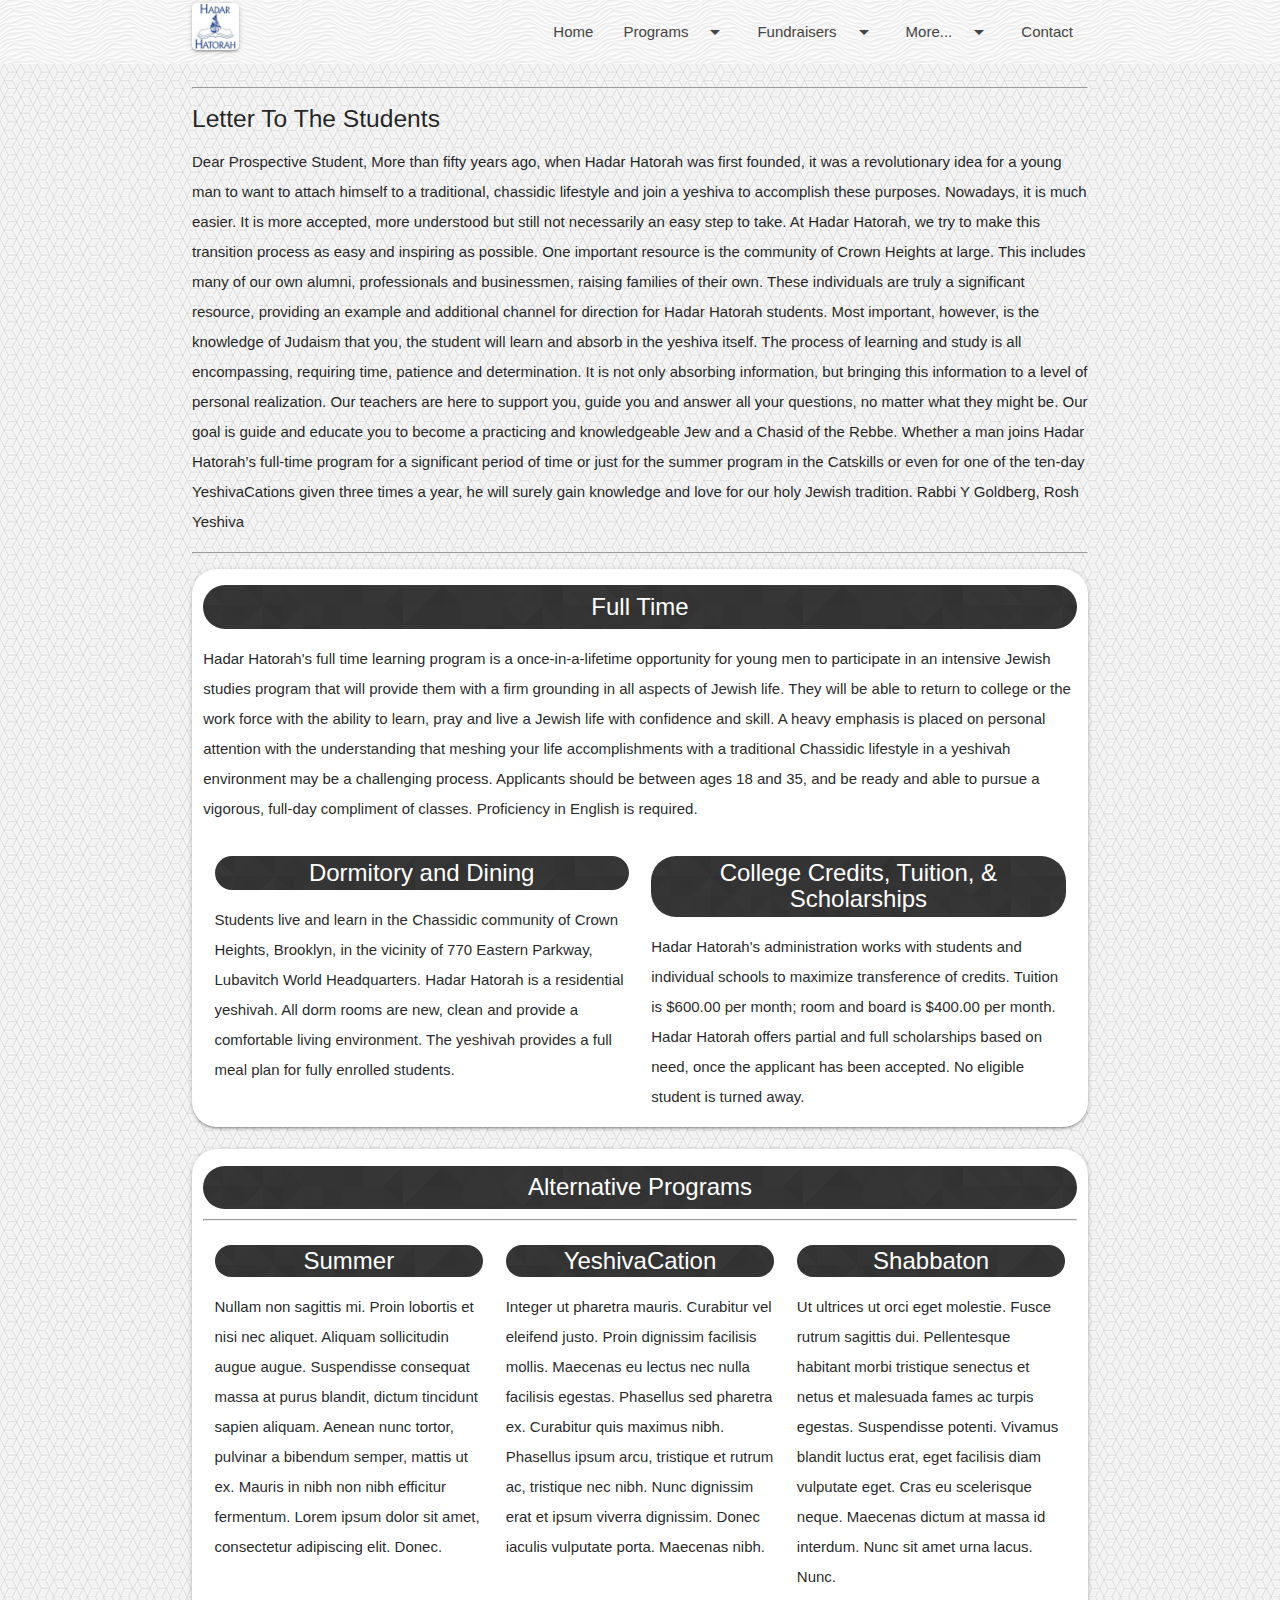
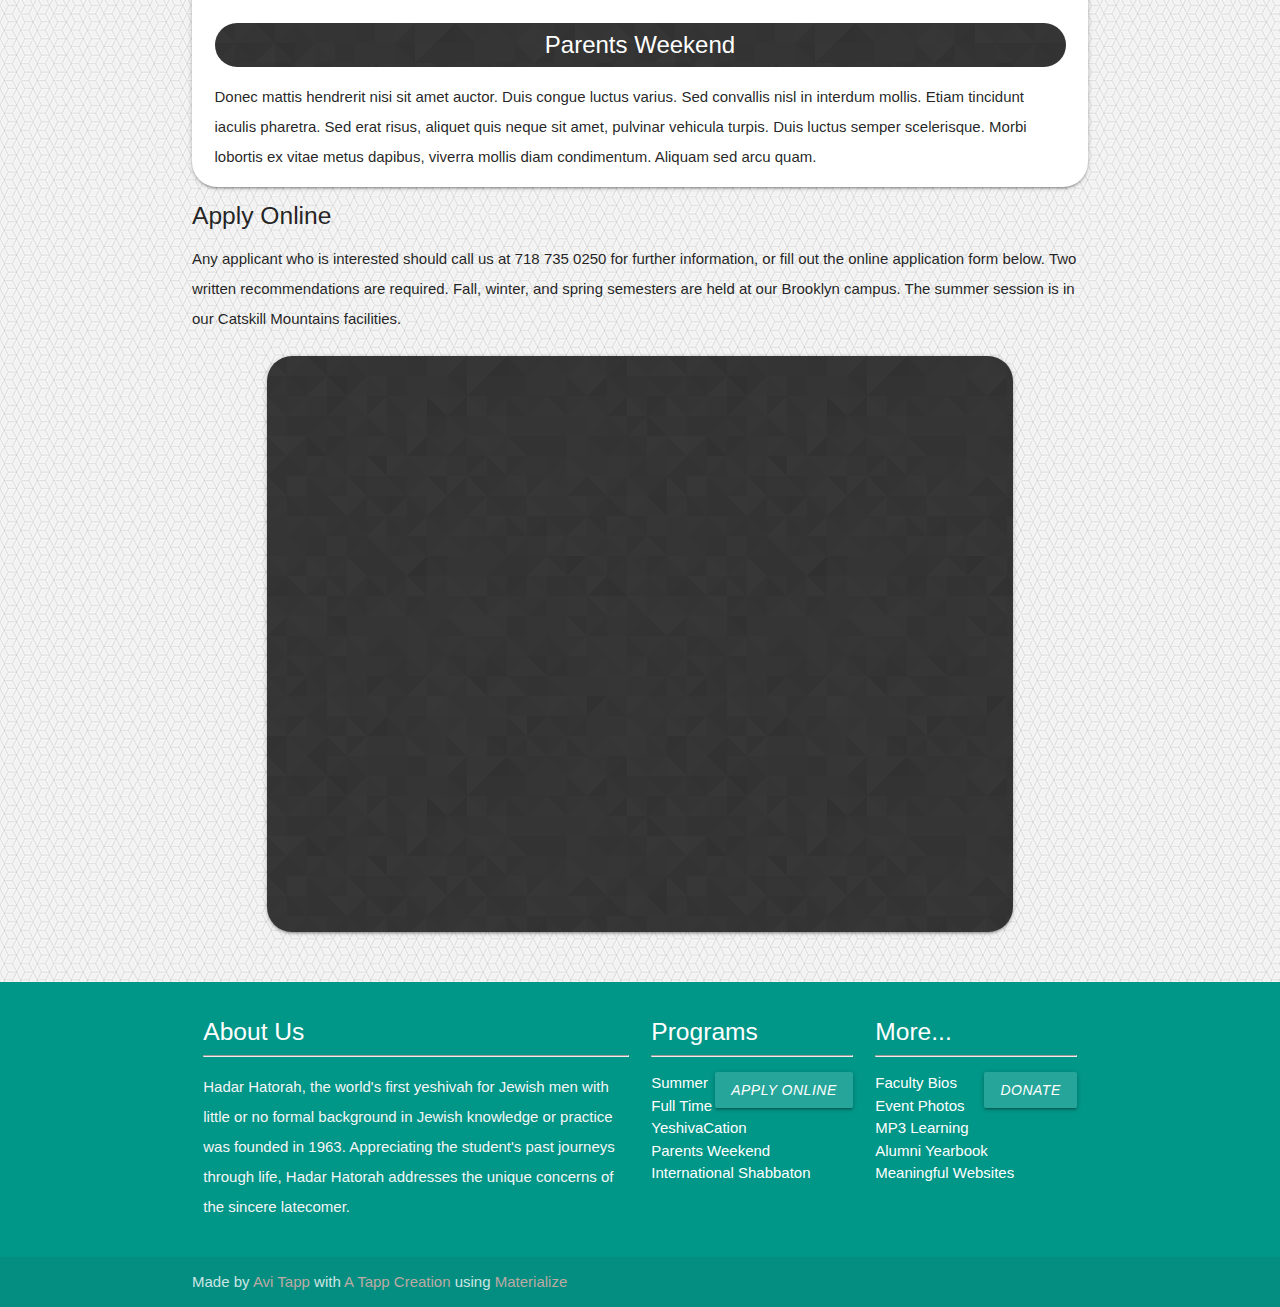
<file: programs.html>
<!DOCTYPE html>
<html lang="en">

<head>
  <meta http-equiv="Content-Type" content="text/html; charset=UTF-8" />
  <meta name="viewport" content="width=device-width, initial-scale=1" />
  <title>ישיבת קול יעקב יהודה הדר התורה</title>

  <!-- CSS  -->
  <link href="https://fonts.googleapis.com/icon?family=Material+Icons" rel="stylesheet">
  <link href="css/materialize.css" type="text/css" rel="stylesheet" media="screen,projection" />
  <link href="css/programs.css" type="text/css" rel="stylesheet" media="screen,projection" />
  <link rel="stylesheet" href="https://use.fontawesome.com/releases/v5.4.1/css/all.css" integrity="sha384-5sAR7xN1Nv6T6+dT2mhtzEpVJvfS3NScPQTrOxhwjIuvcA67KV2R5Jz6kr4abQsz" crossorigin="anonymous">

  <!-- Favicon -->
  <link rel="apple-touch-icon" sizes="180x180" href="apple-touch-icon.png">
  <link rel="icon" type="image/png" sizes="32x32" href="favicon-32x32.png">
  <link rel="icon" type="image/png" sizes="194x194" href="favicon-194x194.png">
  <link rel="icon" type="image/png" sizes="192x192" href="android-chrome-192x192.png">
  <link rel="icon" type="image/png" sizes="16x16" href="favicon-16x16.png">
  <link rel="manifest" href="site.webmanifest">
  <link rel="mask-icon" href="safari-pinned-tab.svg" color="#5bbad5">
  <link rel="shortcut icon" href="favicon.ico">
  <meta name="apple-mobile-web-app-title" content="Hadar Hatorah">
  <meta name="application-name" content="Hadar Hatorah">
  <meta name="msapplication-TileColor" content="#da532c">
  <meta name="theme-color" content="#ffffff">
</head>
<!--
***THINGS TO DO***

(_) Write descriptions for:
      (_) Summer Program
      (_) YeshivaCation
      (_) International Shabbaton
      (_) Parents Weekend

***\/\/\/\/\/***
-->

<body>
  <!-- Dropdown Programs -->
  <ul id="dropdown-programs" class="dropdown-content">
    <li><a href="#fullTime">Full Time</a></li>
    <li><a href="#summer">Summer</a></li>
    <li><a href="#yeshivacation">YeshivaCation</a></li>
    <li><a href="#shabbaton">International Shabbaton</a></li>
    <li><a href="#parents">Parents Weekend</a></li>
    <li><a href="#apply">Apply Online</a></li>
  </ul>
  <!-- Dropdown Fundraisers -->
  <ul id="dropdown-fundraisers" class="dropdown-content">
    <li><a href="#">Purim Raffle</a></li>
    <li><a href="#">Anniversary Dinner</a></li>
    <li><a href="#">Donate</a></li>
  </ul>
  <!-- Dropdown More... -->
  <ul id="dropdown-more" class="dropdown-content">
    <li><a href="#">Faculty Bios</a></li>
    <li><a href="#">Alumni Yearbook</a></li>
    <li><a href="#">Event Photos</a></li>
    <li><a href="#">Meaningful Websites</a></li>
    <li><a href="#">MP3 Learning</a></li>
  </ul>
  <!-- /Dropdown -->
  <nav class="white" role="navigation">
    <div class="nav-wrapper container">
      <a id="logo-container" href="#" class="brand-logo"><img class="z-depth-1" src="img/logo_sqr.jpg" style="height: 1.5em; border-radius: 10%; vertical-align: text-bottom"></a>
      <ul class="right hide-on-med-and-down">
        <li><a href="index.html">Home</a></li>
        <li><a class="dropdown-trigger" href="#" data-target="dropdown-programs">Programs<i class="material-icons right">arrow_drop_down</i></a></li>
        <li><a class="dropdown-trigger" href="#" data-target="dropdown-fundraisers">Fundraisers<i class="material-icons right">arrow_drop_down</i></a></li>
        <li><a class="dropdown-trigger" href="#" data-target="dropdown-more">More...<i class="material-icons right">arrow_drop_down</i></a></li>
        <li><a href="index.html#contact">Contact</a></li>
      </ul>

      <ul id="nav-mobile" class="collapsible sidenav black-text">
        <li>
          <div class="collapsible-header"><i class="material-icons">filter_drama</i>Home</div>
        </li>
        <li>
          <div class="collapsible-header"><i class="material-icons">place</i>Programs</div>
          <div class="collapsible-body"><a href="#fullTime"><span>Full Time</span></a></div>
          <div class="collapsible-body"><a href="#summer"><span>Summer</span></a></div>
          <div class="collapsible-body"><a href="#yeshivacation"><span>YeshivaCation</span></a></div>
          <div class="collapsible-body"><a href="#shabbaton"><span>International Shabbaton</span></a></div>
          <div class="collapsible-body"><a href="#parents"><span>Parents Weekend</span></a></div>
          <div class="collapsible-body"><a href="#apply"><span>Apply Online</span></a></div>
        </li>
        <li>
          <div class="collapsible-header"><i class="material-icons">place</i>Fundraisers</div>
          <div class="collapsible-body"><a href="#"><span>Purim Raffle</span></a></div>
          <div class="collapsible-body"><a href="#"><span>Anniversary Dinner</span></a></div>
          <div class="collapsible-body"><a href="#"><span>Donate</span></a></div>
        </li>
        <li>
          <div class="collapsible-header"><i class="material-icons">place</i>More...</div>
          <div class="collapsible-body"><a href="#"><span>Faculty Bios</span></a></div>
          <div class="collapsible-body"><a href="#"><span>Alumni Yearbook</span></a></div>
          <div class="collapsible-body"><a href="#"><span>Event Photos</span></a></div>
          <div class="collapsible-body"><a href="#"><span>Meaningful Websites</span></a></div>
          <div class="collapsible-body"><a href="#"><span>MP3 Learning</span></a></div>
        </li>
        <li>
          <div class="collapsible-header"><i class="material-icons">whatshot</i>Contact</div>
        </li>
      </ul>
      <a href="#" data-target="nav-mobile" class="sidenav-trigger"><i class="material-icons">menu</i></a>
    </div>
  </nav>
  <section id="mainContent">
    <div class="container">
      <div class="section">
        <!-- Main Content -->
        <div class="row">
          <hr>

          <h5>Letter To The Students</h5>
          <p>Dear Prospective Student, More than fifty years ago, when Hadar Hatorah was first founded, it was a revolutionary idea for a young man to want to attach himself to a traditional, chassidic lifestyle and join a yeshiva to accomplish these purposes. Nowadays, it is much easier. It is more accepted, more understood but still not necessarily an easy step to take. At Hadar Hatorah, we try to make this transition process as easy and inspiring as possible. One important resource is the community of Crown Heights at large. This includes many of our own alumni, professionals and businessmen, raising families of their own. These individuals are truly a significant resource, providing an example and additional channel for direction for Hadar Hatorah students. Most important, however, is the knowledge of Judaism that you, the student will learn and absorb in the yeshiva itself. The process of learning and study is all encompassing, requiring time, patience and determination. It is not only absorbing information, but bringing this information to a level of personal realization. Our teachers are here to support you, guide you and answer all your questions, no matter what they might be. Our goal is guide and educate you to become a practicing and knowledgeable Jew and a Chasid of the Rebbe. Whether a man joins Hadar Hatorah’s full-time program for a significant period of time or just for the summer program in the Catskills or even for one of the ten-day YeshivaCations given three times a year, he will surely gain knowledge and love for our holy Jewish tradition. Rabbi Y Goldberg, Rosh Yeshiva</p>
          <hr>

          <section id="fullTime">
            <div class="card rounded plump col s12">
              <h5 class="card-title rounded plump center darkprism white-text trim"><b>Full Time</b></h5>
              <p>Hadar Hatorah's full time learning program is a once-in-a-lifetime opportunity for young men to participate in an intensive Jewish studies program that will provide them with a firm grounding in all aspects of Jewish life. They will be able to return to college or the work force with the ability to learn, pray and live a Jewish life with confidence and skill. A heavy emphasis is placed on personal attention with the understanding that meshing your life accomplishments with a traditional Chassidic lifestyle in a yeshivah environment may be a challenging process. Applicants should be between ages 18 and 35, and be ready and able to pursue a vigorous, full-day compliment of classes. Proficiency in English is required.</p>
              <div class="col s12 l6">
                <h5 class="card-title rounded plump center darkprism white-text trim"><b>Dormitory and Dining</b></h5>
                <p>Students live and learn in the Chassidic community of Crown Heights, Brooklyn, in the vicinity of 770 Eastern Parkway, Lubavitch World Headquarters. Hadar Hatorah is a residential yeshivah. All dorm rooms are new, clean and provide a comfortable living environment. The yeshivah provides a full meal plan for fully enrolled students.</p>
              </div>
              <div class="col s12 l6">
                <h5 class="card-title rounded plump center darkprism white-text trim"><b>College Credits, Tuition, &amp; Scholarships</b></h5>
                <p>Hadar Hatorah's administration works with students and individual schools to maximize transference of credits. Tuition is $600.00 per month; room and board is $400.00 per month. Hadar Hatorah offers partial and full scholarships based on need, once the applicant has been accepted. No eligible student is turned away.</p>
              </div>
            </div>
          </section>

          <section id="alternativePrograms">
            <div class="card rounded plump col s12">
              <h5 class="card-title rounded plump center darkprism white-text trim"><b>Alternative Programs</b></h5>
              <hr>
              <section id="summer">
                <div class="col s12 l4">
                  <h5 class="card-title rounded plump center darkprism white-text trim"><b>Summer</b></h5>
                  <p>Nullam non sagittis mi. Proin lobortis et nisi nec aliquet. Aliquam sollicitudin augue augue. Suspendisse consequat
                    massa at purus blandit, dictum tincidunt sapien aliquam. Aenean nunc tortor, pulvinar a bibendum semper, mattis ut ex.
                    Mauris in nibh non nibh efficitur fermentum. Lorem ipsum dolor sit amet, consectetur adipiscing elit. Donec.</p>
                </div>
              </section>
              <section id="yeshivacation">
                <div class="col s12 l4">
                  <h5 class="card-title rounded plump center darkprism white-text trim"><b>YeshivaCation</b></h5>
                  <p>Integer ut pharetra mauris. Curabitur vel eleifend justo. Proin dignissim facilisis mollis. Maecenas eu lectus nec
                    nulla facilisis egestas. Phasellus sed pharetra ex. Curabitur quis maximus nibh. Phasellus ipsum arcu, tristique et
                    rutrum ac, tristique nec nibh. Nunc dignissim erat et ipsum viverra dignissim. Donec iaculis vulputate porta. Maecenas
                    nibh.</p>
                </div>
              </section>
              <section id="shabbaton">
                <div class="col s12 l4">
                  <h5 class="card-title rounded plump center darkprism white-text trim"><b>Shabbaton</b></h5>
                  <p>Ut ultrices ut orci eget molestie. Fusce rutrum sagittis dui. Pellentesque habitant morbi tristique senectus et netus
                    et malesuada fames ac turpis egestas. Suspendisse potenti. Vivamus blandit luctus erat, eget facilisis diam vulputate
                    eget. Cras eu scelerisque neque. Maecenas dictum at massa id interdum. Nunc sit amet urna lacus. Nunc.</p>
                </div>
              </section>
              <section id="parents">
                <div class="col m12">
                  <h5 class="card-title rounded plump center darkprism white-text trim"><b>Parents Weekend</b></h5>
                  <p>Donec mattis hendrerit nisi sit amet auctor. Duis congue luctus varius. Sed convallis nisl in interdum mollis.
                    Etiam tincidunt iaculis pharetra. Sed erat risus, aliquet quis neque sit amet, pulvinar vehicula turpis. Duis luctus
                    semper scelerisque. Morbi lobortis ex vitae metus dapibus, viverra mollis diam condimentum. Aliquam sed arcu quam.</p>
                </div>
              </section>
            </div>
          </section>

          <section id="apply">
            <h5>Apply Online</h5>
            <p>Any applicant who is interested should call us at 718 735 0250 for further information,
              or fill out the online application form below. Two written recommendations are required. Fall,
              winter, and spring semesters are held at our Brooklyn campus. The summer session is in our
              Catskill Mountains facilities.</p>
            <div class="col s12 l1">&nbsp;</div>
            <div class="card-panel darkprism rounded col s12 l10">
              <iframe src="https://docs.google.com/forms/d/e/1FAIpQLSfs7ji3JoLa0JDOEuSJ3GEzIBz8NE8fooUGdYA8cgU8EJ8j3w/viewform?embedded=true" width="100%" height="569px" frameborder="0" marginheight="0" marginwidth="0">Loading...</iframe>
            </div>
            <div class="col s12 l1">&nbsp;</div>
          </section>
        </div>
      </div>
    </div>
  </section>

  <footer class="page-footer teal">
    <div class="container">
      <div class="row">
        <div class="col l6 s12">
          <h5 class="white-text">About Us</h5>
          <hr>
          <p class="grey-text text-lighten-4">Hadar Hatorah, the world's first yeshivah for Jewish men with little or no formal background in Jewish knowledge or practice was founded in 1963. Appreciating the student's past journeys through life, Hadar Hatorah addresses the unique concerns of the sincere latecomer.</p>
        </div>
        <div class="col l3 s12">
          <h5 class="white-text">Programs</h5>
          <hr>
          <ul>
            <li><a class="white-text right btn" href="#!"><strong><em>Apply Online</em></strong></a></li>
            <li><a class="white-text" href="#!">Summer</a></li>
            <li><a class="white-text" href="#!">Full Time</a></li>

            <li><a class="white-text" href="#!">YeshivaCation</a></li>

            <li><a class="white-text" href="#!">Parents Weekend</a></li>
            <li><a class="white-text" href="#!">International Shabbaton</a></li>
          </ul>
        </div>
        <div class="col l3 s12">
          <h5 class="white-text">More...</h5>
          <hr>
          <ul>
            <li><a class="white-text right btn" href="#!"><strong><em>Donate</em></strong></a></li>
            <li><a class="white-text" href="#!">Faculty Bios</a></li>
            <li><a class="white-text" href="#!">Event Photos</a></li>
            <li><a class="white-text" href="#!">MP3 Learning</a></li>
            <li><a class="white-text" href="#!">Alumni Yearbook</a></li>
            <li><a class="white-text" href="#!">Meaningful Websites</a></li>

          </ul>
        </div>
      </div>
    </div>
    <div class="footer-copyright">
      <div class="container">
        Made by <a class="brown-text text-lighten-3" href="http://www.AndrewTapp.com">Avi Tapp</a>
        with <a class="brown-text text-lighten-3" href="https://www.ATappCreation.com">A Tapp Creation</a>
        using <a class="brown-text text-lighten-3" href="http://materializecss.com">Materialize</a>
      </div>
    </div>
  </footer>


  <!--  Scripts-->
  <script src="http://code.jquery.com/jquery-2.2.4.min.js"></script>
  <script src="js/materialize.js"></script>
  <script src="js/init.js"></script>

</body>

</html>
</file>
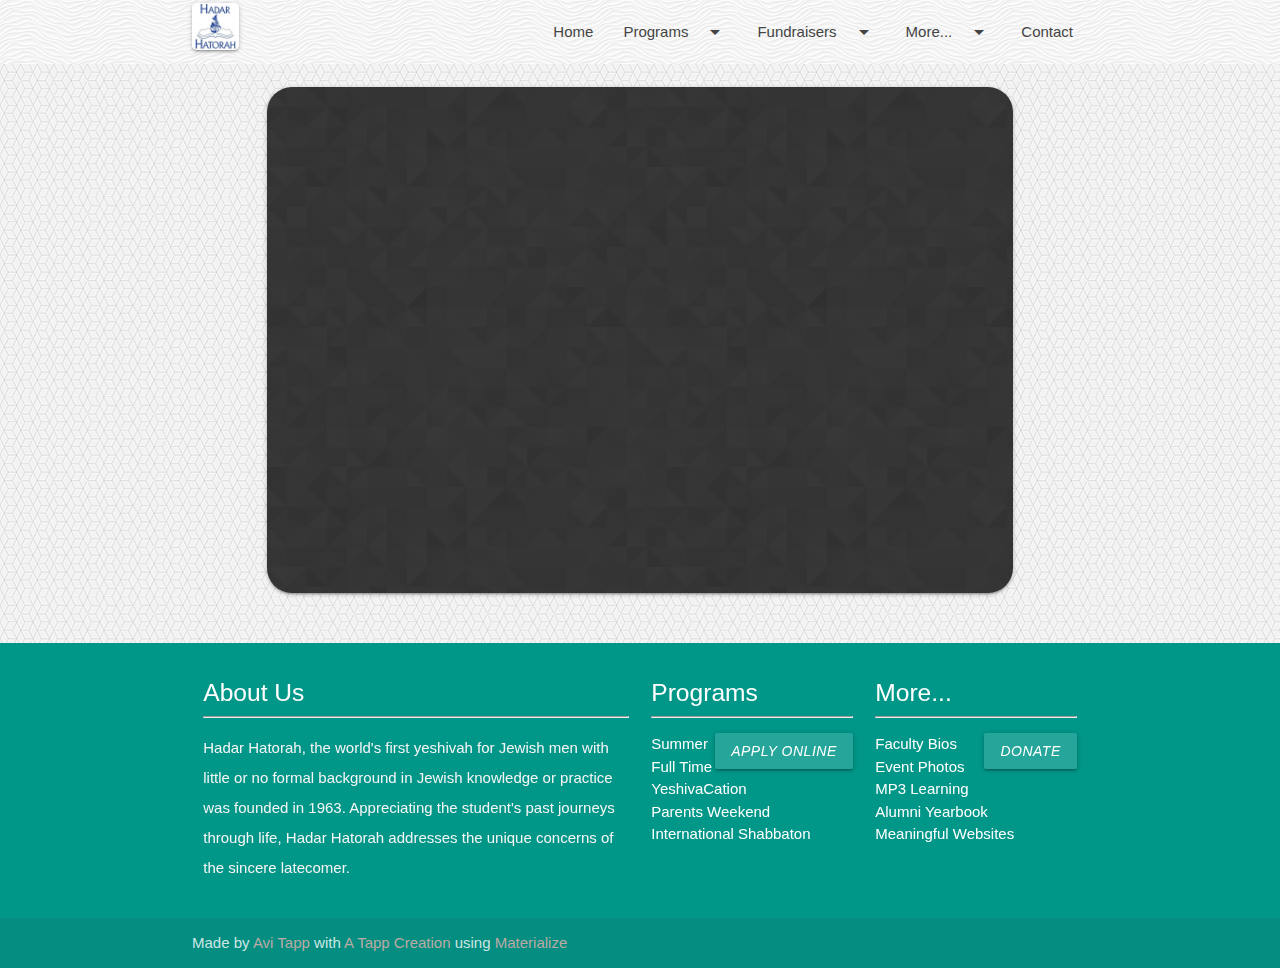
<file: sandbox.html>
<!DOCTYPE html>
<html lang="en">

<head>
  <meta http-equiv="Content-Type" content="text/html; charset=UTF-8" />
  <meta name="viewport" content="width=device-width, initial-scale=1" />
  <title>ישיבת קול יעקב יהודה הדר התורה</title>

  <!-- CSS  -->
  <link href="https://fonts.googleapis.com/icon?family=Material+Icons" rel="stylesheet">
  <link href="css/materialize.css" type="text/css" rel="stylesheet" media="screen,projection" />
  <link href="css/programs.css" type="text/css" rel="stylesheet" media="screen,projection" />
  <link rel="stylesheet" href="https://use.fontawesome.com/releases/v5.4.1/css/all.css" integrity="sha384-5sAR7xN1Nv6T6+dT2mhtzEpVJvfS3NScPQTrOxhwjIuvcA67KV2R5Jz6kr4abQsz" crossorigin="anonymous">
  <link rel="stylesheet" type="text/css" href="slick/slick.css" />
  <link rel="stylesheet" type="text/css" href="slick/slick-theme.css" />

  <!-- Favicon -->
  <link rel="apple-touch-icon" sizes="180x180" href="apple-touch-icon.png">
  <link rel="icon" type="image/png" sizes="32x32" href="favicon-32x32.png">
  <link rel="icon" type="image/png" sizes="194x194" href="favicon-194x194.png">
  <link rel="icon" type="image/png" sizes="192x192" href="android-chrome-192x192.png">
  <link rel="icon" type="image/png" sizes="16x16" href="favicon-16x16.png">
  <link rel="manifest" href="site.webmanifest">
  <link rel="mask-icon" href="safari-pinned-tab.svg" color="#5bbad5">
  <link rel="shortcut icon" href="favicon.ico">
  <meta name="apple-mobile-web-app-title" content="Hadar Hatorah">
  <meta name="application-name" content="Hadar Hatorah">
  <meta name="msapplication-TileColor" content="#da532c">
  <meta name="theme-color" content="#ffffff">
</head>
<!--
***THINGS TO DO***

(_) Write descriptions for:
      (_) Summer Program
      (_) YeshivaCation
      (_) International Shabbaton
      (_) Parents Weekend

***\/\/\/\/\/***
-->

<body>
  <!-- Dropdown Programs -->
  <ul id="dropdown-programs" class="dropdown-content">
    <li><a href="#fullTime">Full Time</a></li>
    <li><a href="#summer">Summer</a></li>
    <li><a href="#yeshivacation">YeshivaCation</a></li>
    <li><a href="#shabbaton">International Shabbaton</a></li>
    <li><a href="#parents">Parents Weekend</a></li>
    <li><a href="#apply">Apply Online</a></li>
  </ul>
  <!-- Dropdown Fundraisers -->
  <ul id="dropdown-fundraisers" class="dropdown-content">
    <li><a href="#">Purim Raffle</a></li>
    <li><a href="#">Anniversary Dinner</a></li>
    <li><a href="#">Donate</a></li>
  </ul>
  <!-- Dropdown More... -->
  <ul id="dropdown-more" class="dropdown-content">
    <li><a href="#">Faculty Bios</a></li>
    <li><a href="#">Alumni Yearbook</a></li>
    <li><a href="#">Event Photos</a></li>
    <li><a href="#">Meaningful Websites</a></li>
    <li><a href="#">MP3 Learning</a></li>
  </ul>
  <!-- /Dropdown -->
  <nav class="white" role="navigation">
    <div class="nav-wrapper container">
      <a id="logo-container" href="#" class="brand-logo"><img class="z-depth-1" src="img/logo_sqr.jpg" style="height: 1.5em; border-radius: 10%; vertical-align: text-bottom"></a>
      <ul class="right hide-on-med-and-down">
        <li><a href="index.html">Home</a></li>
        <li><a class="dropdown-trigger" href="#" data-target="dropdown-programs">Programs<i class="material-icons right">arrow_drop_down</i></a></li>
        <li><a class="dropdown-trigger" href="#" data-target="dropdown-fundraisers">Fundraisers<i class="material-icons right">arrow_drop_down</i></a></li>
        <li><a class="dropdown-trigger" href="#" data-target="dropdown-more">More...<i class="material-icons right">arrow_drop_down</i></a></li>
        <li><a href="index.html#contact">Contact</a></li>
      </ul>

      <ul id="nav-mobile" class="collapsible sidenav black-text">
        <li>
          <div class="collapsible-header"><i class="material-icons">filter_drama</i>Home</div>
        </li>
        <li>
          <div class="collapsible-header"><i class="material-icons">place</i>Programs</div>
          <div class="collapsible-body"><a href="#fullTime"><span>Full Time</span></a></div>
          <div class="collapsible-body"><a href="#summer"><span>Summer</span></a></div>
          <div class="collapsible-body"><a href="#yeshivacation"><span>YeshivaCation</span></a></div>
          <div class="collapsible-body"><a href="#shabbaton"><span>International Shabbaton</span></a></div>
          <div class="collapsible-body"><a href="#parents"><span>Parents Weekend</span></a></div>
          <div class="collapsible-body"><a href="#apply"><span>Apply Online</span></a></div>
        </li>
        <li>
          <div class="collapsible-header"><i class="material-icons">place</i>Fundraisers</div>
          <div class="collapsible-body"><a href="#"><span>Purim Raffle</span></a></div>
          <div class="collapsible-body"><a href="#"><span>Anniversary Dinner</span></a></div>
          <div class="collapsible-body"><a href="#"><span>Donate</span></a></div>
        </li>
        <li>
          <div class="collapsible-header"><i class="material-icons">place</i>More...</div>
          <div class="collapsible-body"><a href="#"><span>Faculty Bios</span></a></div>
          <div class="collapsible-body"><a href="#"><span>Alumni Yearbook</span></a></div>
          <div class="collapsible-body"><a href="#"><span>Event Photos</span></a></div>
          <div class="collapsible-body"><a href="#"><span>Meaningful Websites</span></a></div>
          <div class="collapsible-body"><a href="#"><span>MP3 Learning</span></a></div>
        </li>
        <li>
          <div class="collapsible-header"><i class="material-icons">whatshot</i>Contact</div>
        </li>
      </ul>
      <a href="#" data-target="nav-mobile" class="sidenav-trigger"><i class="material-icons">menu</i></a>
    </div>
  </nav>

  <section id="mainContent">
    <div class="container">
      <div class="section">
        <!-- Main Content -->
        <div class="row">
          <form method="post">
            <!--<div class="card-panel darkprism rounded col s12">
              <div class="col s12 l6"><label for="name">Name:</label><input id="name" type="text" name="name" /></div>
              <div class="col s12 l6"><label for="hebrew_name">Hebrew Name:</label><input id="hebrew_name" type="text" name="hebrew_name" /></div>
              <div class="col s12 l2"><label for="age">Age:</label><input id="age" type="text" name="age" /></div>
              <div class="col s12 l5"><label for="m_hebrew_name">Mother's Hebrew Name:</label><input id="m_hebrew_name" type="text" name="m_hebrew_name" /></div>
              <div class="col s12 l5"><label for="f_hebrew_name">Father's Hebrew Name:</label><input id="f_hebrew_name" type="text" name="f_hebrew_name" /></div>
            </div>-->
            <!--<div class="card-panel darkprism rounded col s12">
              <div class="col s12 l6"><label for="address">Street Address:</label><input id="address" type="text" name="address" /></div>
              <div class="col s12 l3"><label for="city">City:</label><input id="city" type="text" name="city" /></div>
              <div class="col s12 l1"><label for="state">State:</label><input id="state" type="text" name="state" /></div>
              <div class="col s12 l2"><label for="zip">Zip:</label><input id="zip" type="text" name="zip" /></div>
              <div class="col s12 l3"><label for="telephone">Telephone:</label><input id="telephone" type="text" name="telephone" /></div>
              <div class="col s12 l3"><label for="mobile">Mobile:</label><input id="mobile" type="text" name="mobile" /></div>
              <div class="col s12 l6"><label for="email">Email:</label><input id="email" type="text" name="email" /></div>
              <div class="col s12 l4"><label for="program">What program are you applying for?</label><input id="program" type="text" name="program" /></div>
              <div class="col s12 l8"><label for="citizenship">Country of Citizenship:</label><input id="citizenship" type="text" name="citizenship" placeholder="If you have dual citizenship, please list all" /></div>
            </div>-->
            <!--<div class="card-panel darkprism rounded col s12">
              <div class="col s12 l4"><label for="employment">Employment Background:</label><input id="employment" type="text" name="employment" placeholder="list in order, most recent first" /></div>
              <div class="col s12 l4"><label for="secular_education">Secular Education:</label><input id="secular_education" type="text" name="secular_education" placeholder="list colleges and secondary schools, most recent first" /></div>
              <div class="col s12 l4"><label for="jewish_education">Jewish Education:</label><input id="jewish_education" type="text" name="jewish_education" placeholder="in order, most recent first" /></div>
              <div class="col s12"><label for="conversions">Conversions:</label><input id="conversions" type="text" name="conversions" placeholder="Please explain any conversions on your mother's side, if any" /></div>
            </div>-->
            <!--<div class="card-panel darkprism rounded col s12">
              <div class="col s12 l6">
                <div class="col s12"><label for="r1_name">Reference 1 Name:</label><input id="r1_name" type="text" name="r1_name" /></div>
                <div class="col s12 l6"><label for="r1_phone">Reference 1 Phone:</label><input id="r1_phone" type="text" name="r1_phone" /></div>
                <div class="col s12 l6"><label for="r1_email">Reference 1 Email:</label><input id="r1_email" type="text" name="r1_email" /></div>
              </div>
              <div class="col s12 l6">
                <div class="col s12"><label for="r2_name">Reference 2 Name:</label><input id="r2_name" type="text" name="r2_name" /></div>
                <div class="col s12 l6"><label for="r2_phone">Reference 2 Phone:</label><input id="r2_phone" type="text" name="r2_phone" /></div>
                <div class="col s12 l6"><label for="r2_email">Reference 2 Email:</label><input id="r2_email" type="text" name="r2_email" /></div>
              </div>
            </div>-->
            <!--<div class="card-panel darkprism rounded col s12">
              <div class="col s12"><label for="goals">Goals:</label><input id="goals" type="text" name="goals" placeholder="Please describe your goals in applying for admission to Hadar Hatorah" /></div>
            </div>-->
            <!--<div class="card-panel darkprism rounded col s12">
              <div class="col s12"><label for="medical">Medical Conditions:</label><input id="medical" type="text" name="medical" placeholder="Please explain any medical conditions that the yeshiva should be aware of, and any medications you are currently taking" /></div>
            </div>-->
            <!--<div class="card-panel darkprism rounded col s12">
              <div class="col s12"><label for="questions">Questions or Comments?</label><input id="questions" type="text" name="questions" /></div>
            </div>-->
            <div class="col s12 l1">&nbsp;</div>
            <div class="card-panel darkprism rounded col s12 l10">
              <iframe src="https://docs.google.com/forms/d/e/1FAIpQLSfs7ji3JoLa0JDOEuSJ3GEzIBz8NE8fooUGdYA8cgU8EJ8j3w/viewform?embedded=true" width="100%" height="500px" frameborder="0" marginheight="0" marginwidth="0">Loading...</iframe>
            </div>
            <div class="col s12 l1">&nbsp;</div>
            <!--<input class="right rounded col s12 l4" type="submit" value="Apply" />-->
          </form>
        </div>
      </div>
    </div>
  </section>

  <footer class="page-footer teal">
    <div class="container">
      <div class="row">
        <div class="col l6 s12">
          <h5 class="white-text">About Us</h5>
          <hr>
          <p class="grey-text text-lighten-4">Hadar Hatorah, the world's first yeshivah for Jewish men with little or no formal background in Jewish knowledge or practice was founded in 1963. Appreciating the student's past journeys through life, Hadar Hatorah addresses the unique concerns of the sincere latecomer.</p>
        </div>
        <div class="col l3 s12">
          <h5 class="white-text">Programs</h5>
          <hr>
          <ul>
            <li><a class="white-text right btn" href="#!"><strong><em>Apply Online</em></strong></a></li>
            <li><a class="white-text" href="#!">Summer</a></li>
            <li><a class="white-text" href="#!">Full Time</a></li>

            <li><a class="white-text" href="#!">YeshivaCation</a></li>

            <li><a class="white-text" href="#!">Parents Weekend</a></li>
            <li><a class="white-text" href="#!">International Shabbaton</a></li>
          </ul>
        </div>
        <div class="col l3 s12">
          <h5 class="white-text">More...</h5>
          <hr>
          <ul>
            <li><a class="white-text right btn" href="#!"><strong><em>Donate</em></strong></a></li>
            <li><a class="white-text" href="#!">Faculty Bios</a></li>
            <li><a class="white-text" href="#!">Event Photos</a></li>
            <li><a class="white-text" href="#!">MP3 Learning</a></li>
            <li><a class="white-text" href="#!">Alumni Yearbook</a></li>
            <li><a class="white-text" href="#!">Meaningful Websites</a></li>

          </ul>
        </div>
      </div>
    </div>
    <div class="footer-copyright">
      <div class="container">
        Made by <a class="brown-text text-lighten-3" href="http://www.AndrewTapp.com">Avi Tapp</a>
        with <a class="brown-text text-lighten-3" href="https://www.ATappCreation.com">A Tapp Creation</a>
        using <a class="brown-text text-lighten-3" href="http://materializecss.com">Materialize</a>
      </div>
    </div>
  </footer>


  <!--  Scripts-->
  <script src="http://code.jquery.com/jquery-2.2.4.min.js"></script>
  <script src="js/materialize.js"></script>
  <script type="text/javascript" src="slick/slick.js"></script>
  <script src="js/init.js"></script>

</body>

</html>
</file>
<file: css/index.css>
/* Custom Stylesheet */
/**
 * Use this file to override Materialize files so you can update
 * the core Materialize files in the future
 *
 * Made By MaterializeCSS.com
 */

nav,
.dropdown-content {
  background-image: url(../img/white-waves.png)
}

#mainContent {
  background-image: url(../img/qbkls.png)
}

html {
  background-image: url(../img/prism.png)
}

nav ul a,
nav .brand-logo {
  color: #444;
}

p {
  line-height: 2rem;
}

.sidenav-trigger {
  color: #26a69a;
}

.parallax-container {
  min-height: 380px;
  line-height: 0;
  height: auto;
  color: rgba(255, 255, 255, .9);
}

.parallax-container .section {
  width: 100%;
}

@media only screen and (max-width : 992px) {
  .parallax-container .section {
    position: absolute;
    top: 40%;
  }

  #index-banner .section {
    top: 10%;
  }
}

@media only screen and (max-width : 600px) {
  #index-banner .section {
    top: 0;
  }
}

.icon-block {
  padding: 0 15px;
}

.icon-block .material-icons {
  font-size: inherit;
}

footer.page-footer {
  margin: 0;
}

/* Adding Font files for hebrew letters */
@font-face {
  font-family: stamAshkenaz;
  src: url(../font/stamashkenazclm-webfont.woff);
}

.stamAshkenaz {
  font-family: stamAshkenaz;
}

@font-face {
  font-family: stamSefard;
  src: url(../font/stamsefaradclm-webfont.woff);
}

.stamSefard {
  font-family: stamSefard;
}

.rounded {
  border-radius: 25px;
}

.plump {
  padding: 1%;
}

.slim {
  padding: 0;
}
</file>
<file: css/fundraisers.css>
/* Custom Stylesheet */
/**
 * Use this file to override Materialize files so you can update
 * the core Materialize files in the future
 *
 * Made By MaterializeCSS.com
 */

nav,
.dropdown-content {
  background-image: url(../img/white-waves.png)
}

#mainContent {
  background-image: url(../img/qbkls.png)
}

html {
  background-image: url(../img/prism.png)
}

nav ul a,
nav .brand-logo {
  color: #444;
}

p {
  line-height: 2rem;
}

.sidenav-trigger {
  color: #26a69a;
}

.parallax-container {
  min-height: 380px;
  line-height: 0;
  height: auto;
  color: rgba(255, 255, 255, .9);
}

.parallax-container .section {
  width: 100%;
}

@media only screen and (max-width : 992px) {
  .parallax-container .section {
    position: absolute;
    top: 40%;
  }

  #index-banner .section {
    top: 10%;
  }
}

@media only screen and (max-width : 600px) {
  #index-banner .section {
    top: 0;
  }
}

.icon-block {
  padding: 0 15px;
}

.icon-block .material-icons {
  font-size: inherit;
}

footer.page-footer {
  margin: 0;
}

/* Adding Font files for hebrew letters */
@font-face {
  font-family: stamAshkenaz;
  src: url(../font/stamashkenazclm-webfont.woff);
}

.stamAshkenaz {
  font-family: stamAshkenaz;
}

@font-face {
  font-family: stamSefard;
  src: url(../font/stamsefaradclm-webfont.woff);
}

.stamSefard {
  font-family: stamSefard;
}

.rounded {
  border-radius: 25px;
}

.plump {
  padding: 1%;
}
</file>
<file: css/more.css>
/* Custom Stylesheet */
/**
 * Use this file to override Materialize files so you can update
 * the core Materialize files in the future
 *
 * Made By MaterializeCSS.com
 */

nav,
.dropdown-content {
  background-image: url(../img/white-waves.png)
}

#mainContent {
  background-image: url(../img/qbkls.png)
}

html {
  background-image: url(../img/prism.png)
}

nav ul a,
nav .brand-logo {
  color: #444;
}

p {
  line-height: 2rem;
}

.sidenav-trigger {
  color: #26a69a;
}

.parallax-container {
  min-height: 380px;
  line-height: 0;
  height: auto;
  color: rgba(255, 255, 255, .9);
}

.parallax-container .section {
  width: 100%;
}

@media only screen and (max-width : 992px) {
  .parallax-container .section {
    position: absolute;
    top: 40%;
  }

  #index-banner .section {
    top: 10%;
  }
}

@media only screen and (max-width : 600px) {
  #index-banner .section {
    top: 0;
  }
}

.icon-block {
  padding: 0 15px;
}

.icon-block .material-icons {
  font-size: inherit;
}

footer.page-footer {
  margin: 0;
}

/* Adding Font files for hebrew letters */
@font-face {
  font-family: stamAshkenaz;
  src: url(../font/stamashkenazclm-webfont.woff);
}

.stamAshkenaz {
  font-family: stamAshkenaz;
}

@font-face {
  font-family: stamSefard;
  src: url(../font/stamsefaradclm-webfont.woff);
}

.stamSefard {
  font-family: stamSefard;
}

.rounded {
  border-radius: 25px;
}

.plump {
  padding: 1%;
}

.card .card-content {
  height: 250px;
  overflow-y: scroll;
}

h2 small {
  float: right;
  direction: rtl;
}
</file>
<file: css/programs.css>
/* Custom Stylesheet */
/**
 * Use this file to override Materialize files so you can update
 * the core Materialize files in the future
 *
 * Made By MaterializeCSS.com
 */

nav,
.dropdown-content {
  background-image: url(../img/white-waves.png)
}

#mainContent,
.blocks {
  background-image: url(../img/qbkls.png)
}

html,
.darkprism {
  background-image: url(../img/prism.png)
}

nav ul a,
nav .brand-logo {
  color: #444;
}

p {
  line-height: 2rem;
}

.sidenav-trigger {
  color: #26a69a;
}

.parallax-container {
  min-height: 380px;
  line-height: 0;
  height: auto;
  color: rgba(255, 255, 255, .9);
}

.parallax-container .section {
  width: 100%;
}

@media only screen and (max-width : 992px) {
  .parallax-container .section {
    position: absolute;
    top: 40%;
  }

  #index-banner .section {
    top: 10%;
  }
}

@media only screen and (max-width : 600px) {
  #index-banner .section {
    top: 0;
  }
}

.icon-block {
  padding: 0 15px;
}

.icon-block .material-icons {
  font-size: inherit;
}

footer.page-footer {
  margin: 0;
}

/* Adding Font files for hebrew letters */
@font-face {
  font-family: stamAshkenaz;
  src: url(../font/stamashkenazclm-webfont.woff);
}

.stamAshkenaz {
  font-family: stamAshkenaz;
}

@font-face {
  font-family: stamSefard;
  src: url(../font/stamsefaradclm-webfont.woff);
}

.stamSefard {
  font-family: stamSefard;
}

.rounded {
  border-radius: 25px;
}

.plump {
  padding: 1%;
}
</file>
